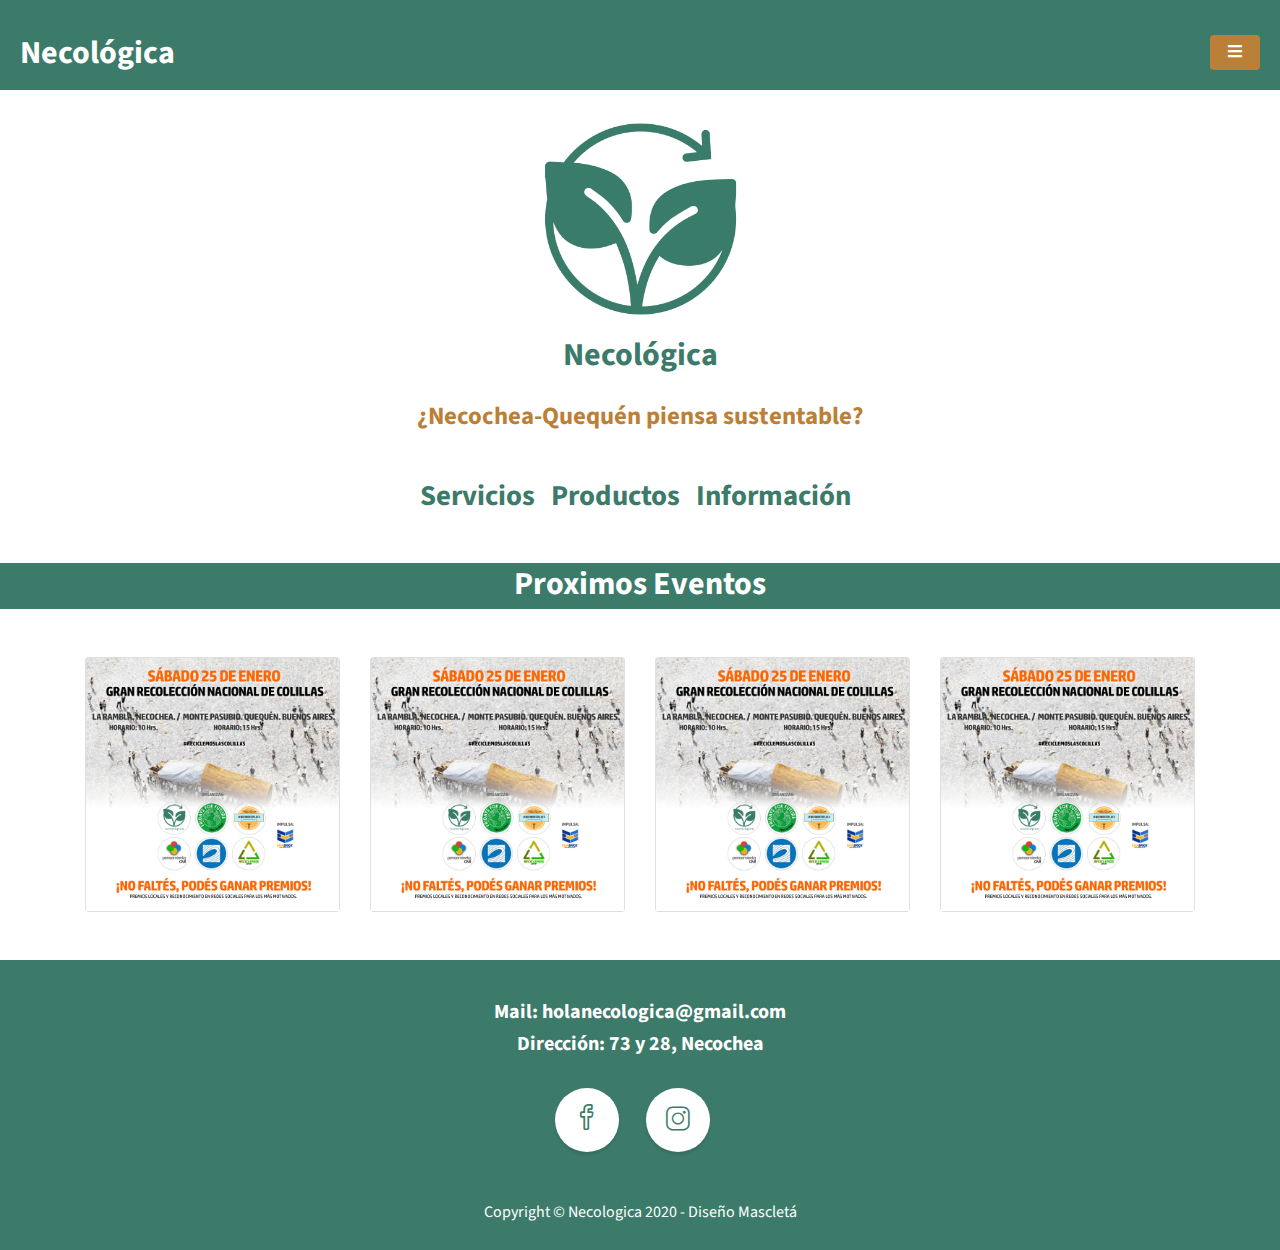
<file: index.html>
<!DOCTYPE html>
<html lang="en">

<head>

  <meta charset="utf-8">
  <meta name="viewport" content="width=device-width, initial-scale=1, shrink-to-fit=no">
  <meta name="description" content="">
  <meta name="author" content="">

  <title>Necológica</title>

  <!-- Bootstrap Core CSS -->
  <link href="vendor/bootstrap/css/bootstrap.min.css" rel="stylesheet">

  <!-- Custom Fonts -->
  <link href="vendor/fontawesome-free/css/all.min.css" rel="stylesheet" type="text/css">
  <link href="https://fonts.googleapis.com/css?family=Source+Sans+Pro:300,400,700,300italic,400italic,700italic" rel="stylesheet" type="text/css">
  <link href="vendor/simple-line-icons/css/simple-line-icons.css" rel="stylesheet">

  <!-- Custom CSS -->
  <link href="css/stylish-portfolio.min.css" rel="stylesheet">
  
  <!-- Icono -->
  <link rel="shortcut icon" href="img/favicon.jpg" />
  
  
</head>

<body id="page-top">

  <!-- Navigation -->
  <a class="menu-toggle rounded" href="#">
    <i class="fas fa-bars"></i>
  </a>
  <nav id="sidebar-wrapper" style="border-left:0px solid #bb8037;z-index:101">
    <ul class="sidebar-nav">
      <li class="sidebar-brand">
        <a class="js-scroll-trigger" href="index.html">Necológica</a>
      </li>
      <li class="sidebar-nav-item">
        <a class="js-scroll-trigger" href="serv.html">Servicios</a>
      </li>
      <li class="sidebar-nav-item">
        <a class="js-scroll-trigger" href="prod.html">Productos</a>
      </li>
      <li class="sidebar-nav-item">
        <a class="js-scroll-trigger" href="info.html">Información</a>
      </li>
      <li class="sidebar-nav-item">
        <a class="js-scroll-trigger" href="#portfolio">Novedades</a>
      </li>
      <li class="sidebar-nav-item">
        <a class="js-scroll-trigger" href="#contact">Nosotros</a>
      </li>
    </ul>
  </nav>



<footer class="footer" style="z-index:100;position:fixed;background-color:#3c7b6a; padding-top:10px; padding-bottom:10px;width:100%;">
<br>
<h2><a href="index.html" style="color:white;padding-left:20px;text-decoration: none;">Necológica</a></h2>
 </footer>


<br>
<br>
<br>
<br>


	
    <div class="container text-center my-auto">

	
<script async src="https://cse.google.com/cse.js?cx=018204279951800895511:ritoy36jw3q"></script>

      <a href="nosotros.html"><img class="img-fluid" src="img/1.jpg" alt="" style="max-width:240px"></a>
      <h2 class="mb-1" style="color:#3c7b6a">Necológica</h2>
	    <br>
     <h5 class="mb-5" style="font-size:155%">  <a class="reves" href="#"> 
        ¿Necochea-Quequén piensa sustentable?
      </a></h5>
    </div>
    <div class="overlay"></div>
	
	</div>


<div class="container" style="margin-left:auto;margin-right:auto">	
	    <div class="container text-center my-auto">
		<div class="btn-group btn-group-justified" style="margin-left:auto;margin-right:auto">
			  <h2 class="mb-5" style="font-size:180%;"><a href="serv.html"  style="margin-right:10px;text-decoration:none;">Servicios</a>
			  <a href="prod.html"  style="margin-right:10px;text-decoration:none">Productos</a>
			  <a href="info.html"  style="margin-right:10px;text-decoration:none">Información</a></h2>
		</div>
	</div>
</div>


 <footer class="footer" style="background-color:#3c7b6a; padding-top:2px; padding-bottom:2px;width:100%;">

<div class="row text-center"><br>
<h2 class="mb-1" style="margin-left:auto;margin-right:auto;color:white">Proximos Eventos</h2><br>
</div>
 </footer>
 
 <br> 
 <br> 
<div class="container">

  <div class="row text-center">
      
      <div class="col-lg-3 col-md-6 mb-4">
         <a href="even.html#270120" class="">
	<div class="card h-100">
          <div class="card-body" style="margin:0;padding:0">
			<img class="img-fluid" src="img/portfolio-1.jpg" alt="">
          </div>
        </div></a>
      </div>
	  
	  
      <div class="col-lg-3 col-md-6 mb-4">
        <a href="even.html#260120" class="">
	<div class="card h-100">
          <div class="card-body" style="margin:0;padding:0">
			<img class="img-fluid" src="img/portfolio-1.jpg" alt="">
          </div>
          </div></a>
      </div>
	  
	  
      <div class="col-lg-3 col-md-6 mb-4">
         <a href="even.html#270120" class="">
	<div class="card h-100">
          <div class="card-body" style="margin:0;padding:0">
			<img class="img-fluid" src="img/portfolio-1.jpg" alt="">
          </div>
        </div></a>
      </div>
	  
	  
      <div class="col-lg-3 col-md-6 mb-4">
        <a href="even.html#280120" class="">
	<div class="card h-100">
          <div class="card-body" style="margin:0;padding:0">
			<img class="img-fluid" src="img/portfolio-1.jpg" alt="">
          </div>
        </div>
            </a>
      </div>
	  
	  
    </div>
	


	</div>
  <!-- Services 
  <section class="content-section bg-primary text-white text-center" id="services" style="width:100%">
   <div class="container">
      <div class="content-section-heading">
        <h3 class="text-secondary mb-0">Services</h3>
        <h2 class="mb-5">What We Offer</h2>
      </div>
      <div class="row">
        <div class="col-lg-3 col-md-6 mb-5 mb-lg-0">
          <span class="service-icon rounded-circle mx-auto mb-3">
            <i class="icon-screen-smartphone"></i>
          </span>
          <h4>
            <strong>Responsive</strong>
          </h4>
          <p class="text-faded mb-0">Looks great on any screen size!</p>
        </div>
        <div class="col-lg-3 col-md-6 mb-5 mb-lg-0">
          <span class="service-icon rounded-circle mx-auto mb-3">
            <i class="icon-pencil"></i>
          </span>
          <h4>
            <strong>Redesigned</strong>
          </h4>
          <p class="text-faded mb-0">Freshly redesigned for Bootstrap 4.</p>
        </div>
        <div class="col-lg-3 col-md-6 mb-5 mb-md-0">
          <span class="service-icon rounded-circle mx-auto mb-3">
            <i class="icon-like"></i>
          </span>
          <h4>
            <strong>Favorited</strong>
          </h4>
          <p class="text-faded mb-0">Millions of users
            <i class="fas fa-heart"></i>
            Start Bootstrap!</p>
        </div>
        <div class="col-lg-3 col-md-6">
          <span class="service-icon rounded-circle mx-auto mb-3">
            <i class="icon-mustache"></i>
          </span>
          <h4>
            <strong>Question</strong>
          </h4>
          <p class="text-faded mb-0">I mustache you a question...</p>
        </div>
      </div>
    </div> 
  </section>  -->






  <!-- Map 
  <section id="contact" class="map">
    <iframe width="100%" height="100%" frameborder="0" scrolling="no" marginheight="0" marginwidth="0" src="https://maps.google.com/maps?f=q&amp;source=s_q&amp;hl=en&amp;geocode=&amp;q=Twitter,+Inc.,+Market+Street,+San+Francisco,+CA&amp;aq=0&amp;oq=twitter&amp;sll=28.659344,-81.187888&amp;sspn=0.128789,0.264187&amp;ie=UTF8&amp;hq=Twitter,+Inc.,+Market+Street,+San+Francisco,+CA&amp;t=m&amp;z=15&amp;iwloc=A&amp;output=embed"></iframe>
    <br />
    <small>
      <a href="https://maps.google.com/maps?f=q&amp;source=embed&amp;hl=en&amp;geocode=&amp;q=Twitter,+Inc.,+Market+Street,+San+Francisco,+CA&amp;aq=0&amp;oq=twitter&amp;sll=28.659344,-81.187888&amp;sspn=0.128789,0.264187&amp;ie=UTF8&amp;hq=Twitter,+Inc.,+Market+Street,+San+Francisco,+CA&amp;t=m&amp;z=15&amp;iwloc=A"></a>
    </small>
  </section> -->

  <!-- Footer -->
  </br>
  
</body>
  <footer class="footer text-center" style="background-color:#3c7b6a; padding-top:40px; padding-bottom:10px;width:100%;">
  

  
  <h5 style="color:white">Mail: <a href="mailto:holanecologica@gmail.com" style="color:white">holanecologica@gmail.com</a></h5>
 <h5 style="color:white">Dirección: 73 y 28, Necochea</h5>
      </br>
	<div class="container">
      <ul class="list-inline mb-5">
        <li class="list-inline-item">
          <a class="social-link rounded-circle  mr-3" style="background-color:white; color:#" href="https://www.facebook.com/neco.logica/">
            <i class="icon-social-facebook" style="font-size:1.7rem"></i>
          </a>
        </li>
        <li class="list-inline-item">
          <a class="social-link rounded-circle  mr-3" style="background-color:white; color:#" href="https://www.instagram.com/necologica/">
            <i class="icon-social-instagram"></i>
          </a>
        </li>
      </ul>
	  
      <p style="color:white">Copyright &copy; Necologica 2020 - Diseño Mascletá</p>
    </div>
  </footer>

  <!-- Scroll to Top Button-->
  <a class="scroll-to-top rounded js-scroll-trigger" href="#page-top">
    <i class="fas fa-angle-up"></i>
  </a>

  <!-- Bootstrap core JavaScript -->
  <script src="vendor/jquery/jquery.min.js"></script>
  <script src="vendor/bootstrap/js/bootstrap.bundle.min.js"></script>

  <!-- Plugin JavaScript -->
  <script src="vendor/jquery-easing/jquery.easing.min.js"></script>

  <!-- Custom scripts for this template -->
  <script src="js/stylish-portfolio.min.js"></script>


</html>
</file>
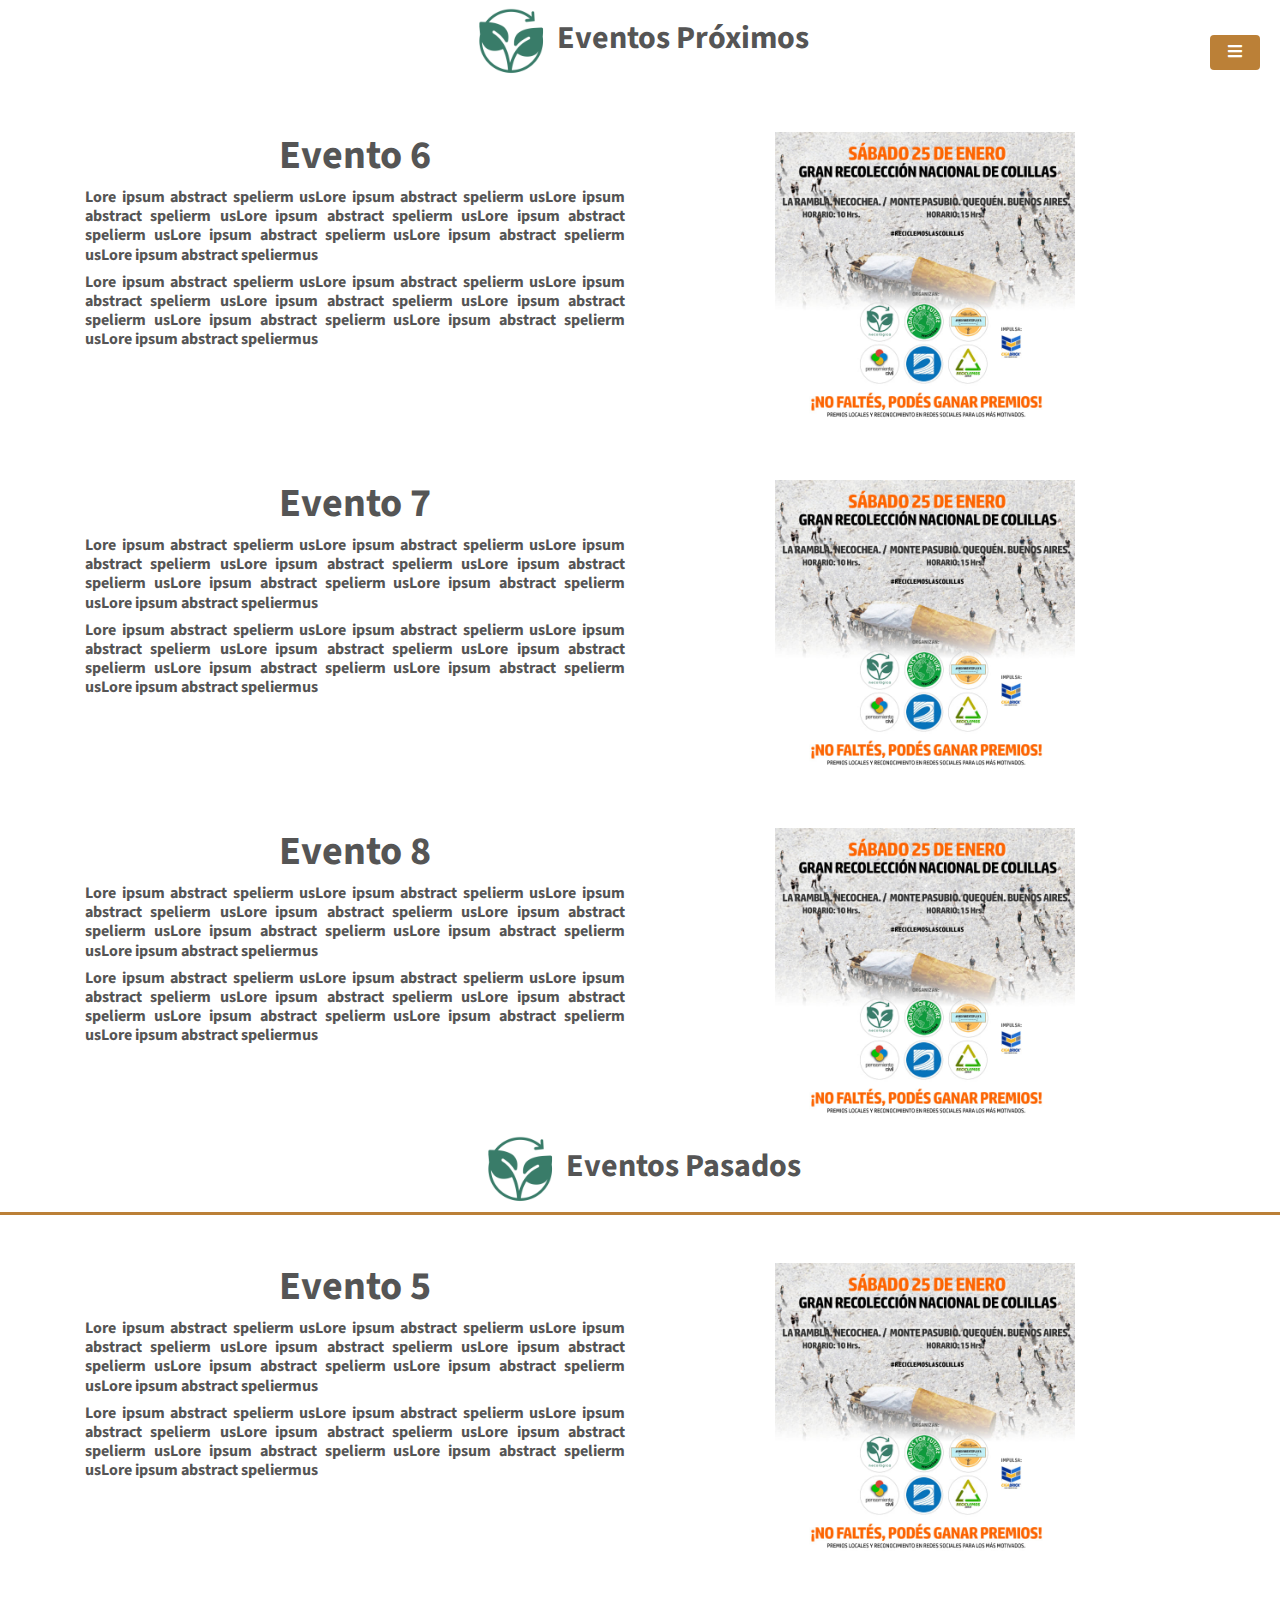
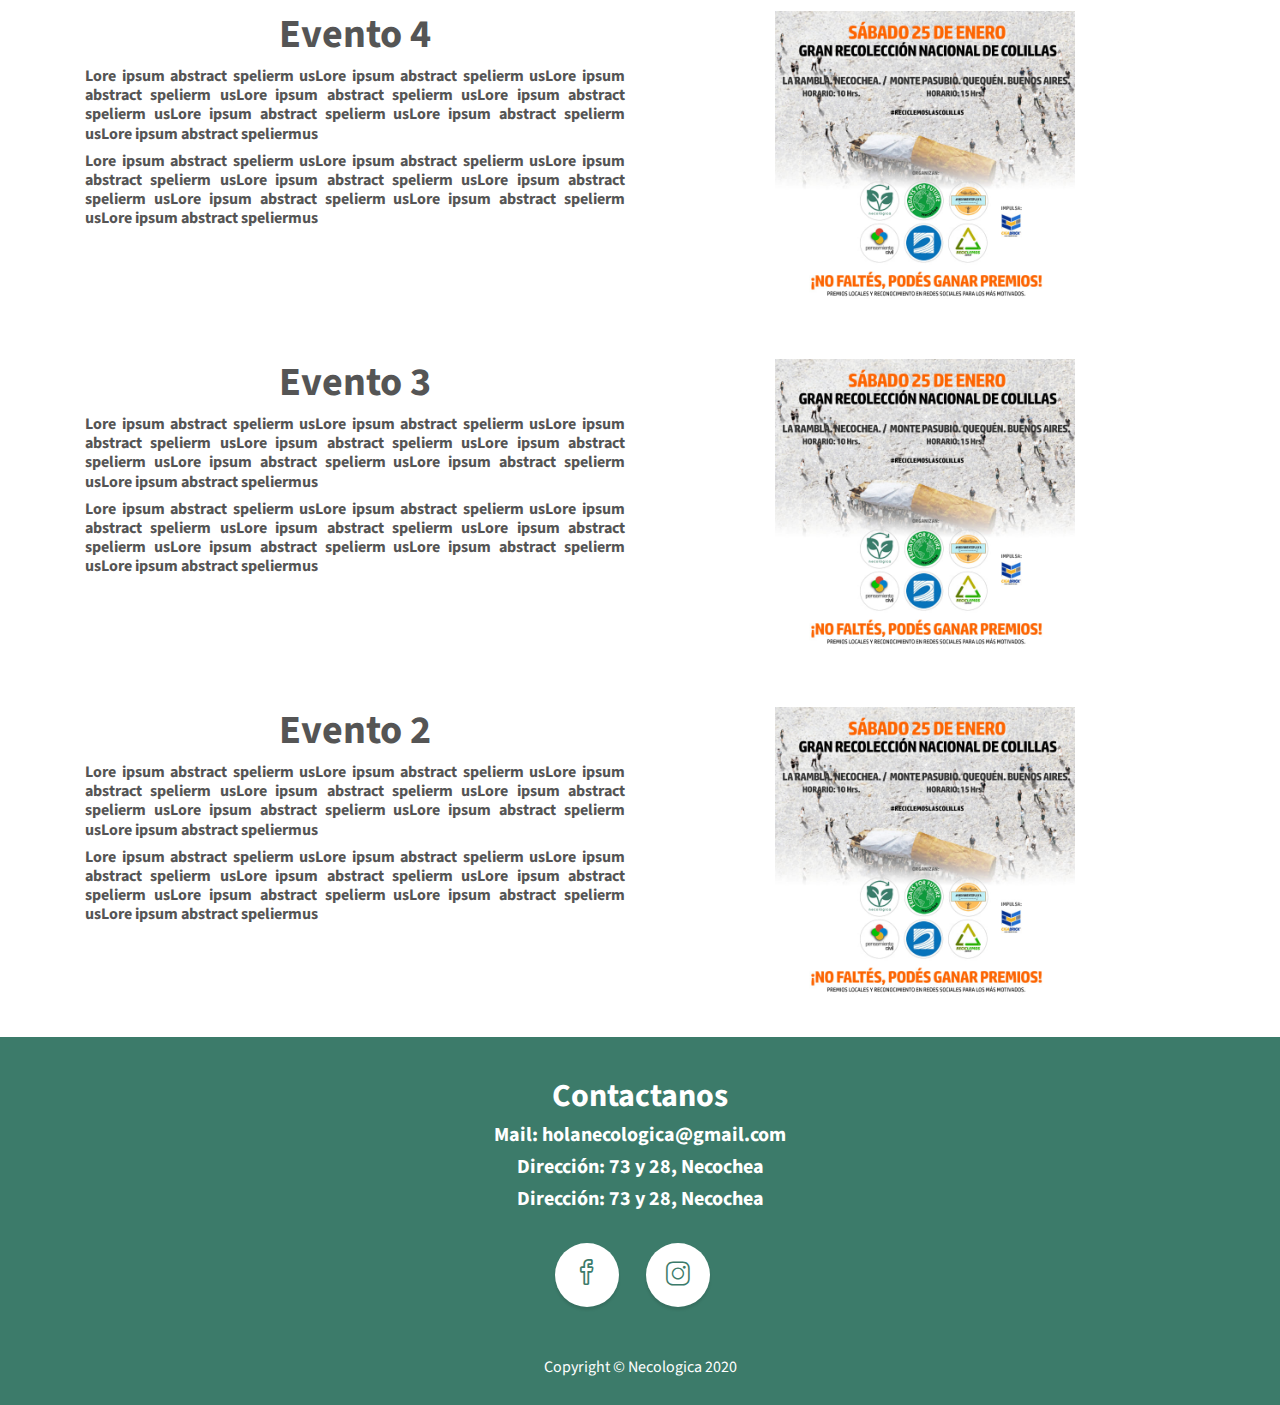
<file: even.html>
<!DOCTYPE html>
<html lang="en">

<head>

  <meta charset="utf-8">
  <meta name="viewport" content="width=device-width, initial-scale=1, shrink-to-fit=no">
  <meta name="description" content="">
  <meta name="author" content="">

  <title>Necologica-Eventos</title>

  <!-- Bootstrap Core CSS -->
  <link href="vendor/bootstrap/css/bootstrap.min.css" rel="stylesheet">

  <!-- Custom Fonts -->
  <link href="vendor/fontawesome-free/css/all.min.css" rel="stylesheet" type="text/css">
  <link href="https://fonts.googleapis.com/css?family=Source+Sans+Pro:300,400,700,300italic,400italic,700italic" rel="stylesheet" type="text/css">
  <link href="vendor/simple-line-icons/css/simple-line-icons.css" rel="stylesheet">

  <!-- Custom CSS -->
  <link href="css/stylish-portfolio.min.css" rel="stylesheet">

</head>

<body id="page-top">

  <!-- Navigation -->
  <a class="menu-toggle rounded" href="#">
    <i class="fas fa-bars"></i>
  </a>
  <nav id="sidebar-wrapper" style="border-left:0px solid #bb8037">
    <ul class="sidebar-nav">
      <li class="sidebar-brand">
        <a class="js-scroll-trigger" href="index.html">Necológica</a>
      </li>
      <li class="sidebar-nav-item">
        <a class="js-scroll-trigger" href="serv.html">Servicios</a>
      </li>
      <li class="sidebar-nav-item">
        <a class="js-scroll-trigger" href="prod.html">Productos</a>
      </li>
      <li class="sidebar-nav-item">
        <a class="js-scroll-trigger" href="info.html">Información</a>
      </li>
      <li class="sidebar-nav-item">
        <a class="js-scroll-trigger" href="#portfolio">Novedades</a>
      </li>
      <li class="sidebar-nav-item">
        <a class="js-scroll-trigger" href="#contact">Contacto</a>
      </li>
    </ul>
  </nav>



<script async src="https://cse.google.com/cse.js?cx=018204279951800895511:ritoy36jw3q"></script>

 
 <div class="container text-center my-auto" >     
		<a href="serv.html" style="color:#555555"><h2 class="mb-1"><img class="img-fluid" src="img/1.jpg" alt="" style="max-width:80px"> Eventos Próximos</h2></a>
			
</div> 
   

  

<div class="container">


</br></br>

 <div class="row text-center" id="280120">
 
		<div class="col-sm-6 col-md-6 mb-4" style="vertical-align:center">
		<h1>Evento 6</h1>
		<h6 style="text-align:justify;">Lore ipsum abstract spelierm usLore ipsum abstract spelierm usLore ipsum abstract spelierm usLore ipsum abstract spelierm usLore ipsum abstract spelierm usLore ipsum abstract spelierm usLore ipsum abstract spelierm usLore ipsum abstract speliermus<h6>
		<h6 style="text-align:justify;">Lore ipsum abstract spelierm usLore ipsum abstract spelierm usLore ipsum abstract spelierm usLore ipsum abstract spelierm usLore ipsum abstract spelierm usLore ipsum abstract spelierm usLore ipsum abstract spelierm usLore ipsum abstract speliermus<h6>
		</div>
		
		
		<div class="col-sm-6 ">
		<img class="img-fluid" src="img/0.jpg" alt="" style="max-width:300px">
		
		</div>
		
		</br>

	</div>
</div>	

  

<div class="container">


</br></br>

 <div class="row text-center" id="270120">
 
		<div class="col-sm-6 col-md-6 mb-4" style="vertical-align:center">
		<h1>Evento 7</h1>
		<h6 style="text-align:justify;">Lore ipsum abstract spelierm usLore ipsum abstract spelierm usLore ipsum abstract spelierm usLore ipsum abstract spelierm usLore ipsum abstract spelierm usLore ipsum abstract spelierm usLore ipsum abstract spelierm usLore ipsum abstract speliermus<h6>
		<h6 style="text-align:justify;">Lore ipsum abstract spelierm usLore ipsum abstract spelierm usLore ipsum abstract spelierm usLore ipsum abstract spelierm usLore ipsum abstract spelierm usLore ipsum abstract spelierm usLore ipsum abstract spelierm usLore ipsum abstract speliermus<h6>
		</div>
		
		
		<div class="col-sm-6 ">
		<img class="img-fluid" src="img/0.jpg" alt="" style="max-width:300px">
		
		</div>
		
		</br>

	</div>
</div>	

<div class="container">


</br></br>

 <div class="row text-center" id="260120">
 
		<div class="col-sm-6 col-md-6 mb-4" style="vertical-align:center">
		<h1>Evento 8 </h1>
		<h6 style="text-align:justify;">Lore ipsum abstract spelierm usLore ipsum abstract spelierm usLore ipsum abstract spelierm usLore ipsum abstract spelierm usLore ipsum abstract spelierm usLore ipsum abstract spelierm usLore ipsum abstract spelierm usLore ipsum abstract speliermus<h6>
		<h6 style="text-align:justify;">Lore ipsum abstract spelierm usLore ipsum abstract spelierm usLore ipsum abstract spelierm usLore ipsum abstract spelierm usLore ipsum abstract spelierm usLore ipsum abstract spelierm usLore ipsum abstract spelierm usLore ipsum abstract speliermus<h6>
		</div>
		
		
		<div class="col-sm-6 ">
		<img class="img-fluid" src="img/0.jpg" alt="" style="max-width:300px">
		
		</div>
		
		</br>

	</div>
</div>	

 
 <div class="container text-center my-auto" >     
		<a href="serv.html" style="color:#555555"><h2 class="mb-1"><img class="img-fluid" src="img/1.jpg" alt="" style="max-width:80px"> Eventos Pasados</h2></a>
			
</div> 

<div class="footer" style="width:100%;height:3px;background-color:#bb8037; margin:0;padding:0; ">
</div>


  

<div class="container">


</br></br>

 <div class="row text-center" id="280120">
 
		<div class="col-sm-6 col-md-6 mb-4" style="vertical-align:center">
		<h1>Evento 5</h1>
		<h6 style="text-align:justify;">Lore ipsum abstract spelierm usLore ipsum abstract spelierm usLore ipsum abstract spelierm usLore ipsum abstract spelierm usLore ipsum abstract spelierm usLore ipsum abstract spelierm usLore ipsum abstract spelierm usLore ipsum abstract speliermus<h6>
		<h6 style="text-align:justify;">Lore ipsum abstract spelierm usLore ipsum abstract spelierm usLore ipsum abstract spelierm usLore ipsum abstract spelierm usLore ipsum abstract spelierm usLore ipsum abstract spelierm usLore ipsum abstract spelierm usLore ipsum abstract speliermus<h6>
		</div>
		
		
		<div class="col-sm-6 ">
		<img class="img-fluid" src="img/0.jpg" alt="" style="max-width:300px">
		
		</div>
		
		</br>

	</div>
</div>	

<div class="container">


</br></br>

 <div class="row text-center" id="270120">
 
		<div class="col-sm-6 col-md-6 mb-4" style="vertical-align:center">
		<h1>Evento 4</h1>
		<h6 style="text-align:justify;">Lore ipsum abstract spelierm usLore ipsum abstract spelierm usLore ipsum abstract spelierm usLore ipsum abstract spelierm usLore ipsum abstract spelierm usLore ipsum abstract spelierm usLore ipsum abstract spelierm usLore ipsum abstract speliermus<h6>
		<h6 style="text-align:justify;">Lore ipsum abstract spelierm usLore ipsum abstract spelierm usLore ipsum abstract spelierm usLore ipsum abstract spelierm usLore ipsum abstract spelierm usLore ipsum abstract spelierm usLore ipsum abstract spelierm usLore ipsum abstract speliermus<h6>
		</div>
		
		
		<div class="col-sm-6 ">
		<img class="img-fluid" src="img/0.jpg" alt="" style="max-width:300px">
		
		</div>
		
		</br>

	</div>
</div>	

<div class="container">


</br></br>

 <div class="row text-center" id="260120">
 
		<div class="col-sm-6 col-md-6 mb-4" style="vertical-align:center">
		<h1>Evento 3 </h1>
		<h6 style="text-align:justify;">Lore ipsum abstract spelierm usLore ipsum abstract spelierm usLore ipsum abstract spelierm usLore ipsum abstract spelierm usLore ipsum abstract spelierm usLore ipsum abstract spelierm usLore ipsum abstract spelierm usLore ipsum abstract speliermus<h6>
		<h6 style="text-align:justify;">Lore ipsum abstract spelierm usLore ipsum abstract spelierm usLore ipsum abstract spelierm usLore ipsum abstract spelierm usLore ipsum abstract spelierm usLore ipsum abstract spelierm usLore ipsum abstract spelierm usLore ipsum abstract speliermus<h6>
		</div>
		
		
		<div class="col-sm-6 ">
		<img class="img-fluid" src="img/0.jpg" alt="" style="max-width:300px">
		
		</div>
		
		</br>

	</div>
	
</br></br>

 <div class="row text-center" id="260120">
 
		<div class="col-sm-6 col-md-6 mb-4" style="vertical-align:center">
		<h1>Evento 2 </h1>
		<h6 style="text-align:justify;">Lore ipsum abstract spelierm usLore ipsum abstract spelierm usLore ipsum abstract spelierm usLore ipsum abstract spelierm usLore ipsum abstract spelierm usLore ipsum abstract spelierm usLore ipsum abstract spelierm usLore ipsum abstract speliermus<h6>
		<h6 style="text-align:justify;">Lore ipsum abstract spelierm usLore ipsum abstract spelierm usLore ipsum abstract spelierm usLore ipsum abstract spelierm usLore ipsum abstract spelierm usLore ipsum abstract spelierm usLore ipsum abstract spelierm usLore ipsum abstract speliermus<h6>
		</div>
		
		
		<div class="col-sm-6 ">
		<img class="img-fluid" src="img/0.jpg" alt="" style="max-width:300px">
		
		</div>
		
		</br>

	</div>
	
	
</div>	


  <!-- Services 
  <section class="content-section bg-primary text-white text-center" id="services" style="width:100%">
   <div class="container">
      <div class="content-section-heading">
        <h3 class="text-secondary mb-0">Services</h3>
        <h2 class="mb-5">What We Offer</h2>
      </div>
      <div class="row">
        <div class="col-lg-3 col-md-6 mb-5 mb-lg-0">
          <span class="service-icon rounded-circle mx-auto mb-3">
            <i class="icon-screen-smartphone"></i>
          </span>
          <h4>
            <strong>Responsive</strong>
          </h4>
          <p class="text-faded mb-0">Looks great on any screen size!</p>
        </div>
        <div class="col-lg-3 col-md-6 mb-5 mb-lg-0">
          <span class="service-icon rounded-circle mx-auto mb-3">
            <i class="icon-pencil"></i>
          </span>
          <h4>
            <strong>Redesigned</strong>
          </h4>
          <p class="text-faded mb-0">Freshly redesigned for Bootstrap 4.</p>
        </div>
        <div class="col-lg-3 col-md-6 mb-5 mb-md-0">
          <span class="service-icon rounded-circle mx-auto mb-3">
            <i class="icon-like"></i>
          </span>
          <h4>
            <strong>Favorited</strong>
          </h4>
          <p class="text-faded mb-0">Millions of users
            <i class="fas fa-heart"></i>
            Start Bootstrap!</p>
        </div>
        <div class="col-lg-3 col-md-6">
          <span class="service-icon rounded-circle mx-auto mb-3">
            <i class="icon-mustache"></i>
          </span>
          <h4>
            <strong>Question</strong>
          </h4>
          <p class="text-faded mb-0">I mustache you a question...</p>
        </div>
      </div>
    </div> 
  </section>  -->




</div>

  <!-- Map 
  <section id="contact" class="map">
    <iframe width="100%" height="100%" frameborder="0" scrolling="no" marginheight="0" marginwidth="0" src="https://maps.google.com/maps?f=q&amp;source=s_q&amp;hl=en&amp;geocode=&amp;q=Twitter,+Inc.,+Market+Street,+San+Francisco,+CA&amp;aq=0&amp;oq=twitter&amp;sll=28.659344,-81.187888&amp;sspn=0.128789,0.264187&amp;ie=UTF8&amp;hq=Twitter,+Inc.,+Market+Street,+San+Francisco,+CA&amp;t=m&amp;z=15&amp;iwloc=A&amp;output=embed"></iframe>
    <br />
    <small>
      <a href="https://maps.google.com/maps?f=q&amp;source=embed&amp;hl=en&amp;geocode=&amp;q=Twitter,+Inc.,+Market+Street,+San+Francisco,+CA&amp;aq=0&amp;oq=twitter&amp;sll=28.659344,-81.187888&amp;sspn=0.128789,0.264187&amp;ie=UTF8&amp;hq=Twitter,+Inc.,+Market+Street,+San+Francisco,+CA&amp;t=m&amp;z=15&amp;iwloc=A"></a>
    </small>
  </section> -->

  <!-- Footer -->
  <footer class="footer text-center" style="background-color:#3c7b6a; padding-top:40px; padding-bottom:10px;width:100%; margin-top:30px ;border-top:0px solid #bb8037">
  
  <h2 style="color:white">Contactanos</h2>
  
  <h5 style="color:white">Mail: <a href="mailto:holanecologica@gmail.com" style="color:white">holanecologica@gmail.com</a></h5>
 <h5 style="color:white">Dirección: 73 y 28, Necochea</h5>
   <h5 style="color:white">Dirección: 73 y 28, Necochea</h5>
    </br>
	<div class="container">
      <ul class="list-inline mb-5">
        <li class="list-inline-item">
          <a class="social-link rounded-circle  mr-3" style="background-color:white; color:#" href="https://www.facebook.com/neco.logica/">
            <i class="icon-social-facebook" style="font-size:1.7rem"></i>
          </a>
        </li>
        <li class="list-inline-item">
          <a class="social-link rounded-circle  mr-3" style="background-color:white; color:#" href="https://www.instagram.com/necologica/">
            <i class="icon-social-instagram"></i>
          </a>
        </li>
      </ul>
	  
      <p style="color:white">Copyright &copy; Necologica 2020</p>
    </div>
  </footer>

  <!-- Scroll to Top Button--> <a class="scroll-to-top rounded js-scroll-trigger" href="#page-top">
    <i class="fas fa-angle-up"></i>
  </a>

  <!-- Bootstrap core JavaScript -->
  <script src="vendor/jquery/jquery.min.js"></script>
  <script src="vendor/bootstrap/js/bootstrap.bundle.min.js"></script>

  <!-- Plugin JavaScript -->
  <script src="vendor/jquery-easing/jquery.easing.min.js"></script>

  <!-- Custom scripts for this template -->
  <script src="js/stylish-portfolio.min.js"></script>

</body>

</html>
</file>
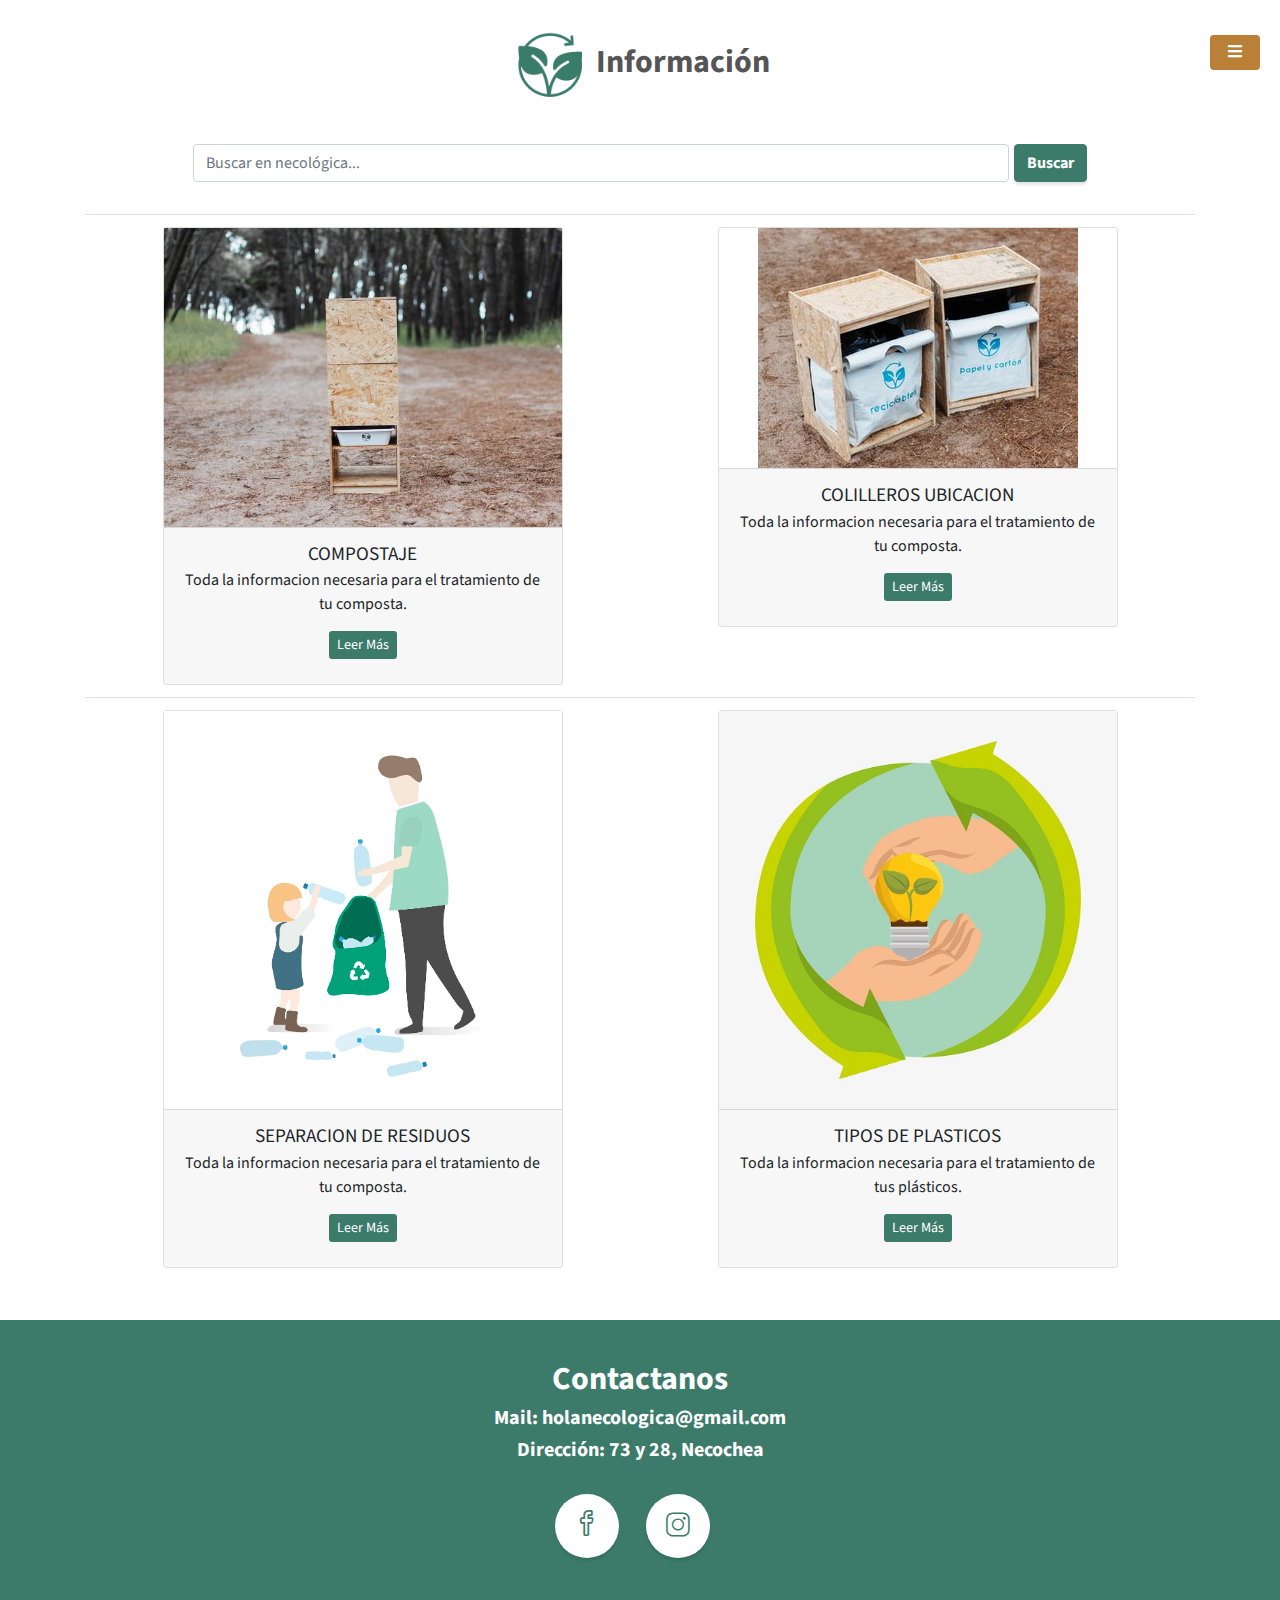
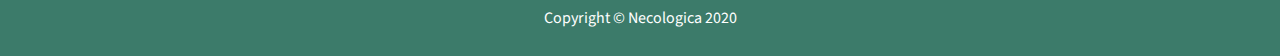
<file: info.html>
<!DOCTYPE html>
<html lang="en">

<head>

  <meta charset="utf-8">
  <meta name="viewport" content="width=device-width, initial-scale=1, shrink-to-fit=no">
  <meta name="description" content="">
  <meta name="author" content="">

  <title>Necológica</title>

  <!-- Bootstrap Core CSS -->
  <link href="vendor/bootstrap/css/bootstrap.min.css" rel="stylesheet">

  <link rel="stylesheet" href="https://maxcdn.bootstrapcdn.com/bootstrap/4.4.1/css/bootstrap.min.css">
  <script src="https://ajax.googleapis.com/ajax/libs/jquery/3.4.1/jquery.min.js"></script>
  <script src="https://cdnjs.cloudflare.com/ajax/libs/popper.js/1.16.0/umd/popper.min.js"></script>
  <script src="https://maxcdn.bootstrapcdn.com/bootstrap/4.4.1/js/bootstrap.min.js"></script>
  <!-- Custom Fonts -->
  <link href="vendor/fontawesome-free/css/all.min.css" rel="stylesheet" type="text/css">
  <link href="https://fonts.googleapis.com/css?family=Source+Sans+Pro:300,400,700,300italic,400italic,700italic" rel="stylesheet" type="text/css">
  <link href="vendor/simple-line-icons/css/simple-line-icons.css" rel="stylesheet">

  <!-- Custom CSS -->
  <link href="css/stylish-portfolio.min.css" rel="stylesheet">
  
  <!-- Icono -->
  <link rel="shortcut icon" href="img/favicon.jpg" />
  
  
</head>

<body id="page-top">

  <!-- Navigation -->
  <a class="menu-toggle rounded" href="#">
    <i class="fas fa-bars"></i>
  </a>
  <nav id="sidebar-wrapper" style="border-left:0px solid #bb8037">
    <ul class="sidebar-nav">
      <li class="sidebar-brand">
        <a class="js-scroll-trigger" href="index.html">Necológica</a>
      </li>
      <li class="sidebar-nav-item">
        <a class="js-scroll-trigger" href="serv.html">Servicios</a>
      </li>
      <li class="sidebar-nav-item">
        <a class="js-scroll-trigger" href="prod.html">Productos</a>
      </li>
      <li class="sidebar-nav-item">
        <a class="js-scroll-trigger" href="info.html">Información</a>
      </li>
      <li class="sidebar-nav-item">
        <a class="js-scroll-trigger" href="#portfolio">Novedades</a>
      </li>
      <li class="sidebar-nav-item">
        <a class="js-scroll-trigger" href="#contact">Contacto</a>
      </li>
    </ul>
  </nav>



<br>
<script async src="https://cse.google.com/cse.js?cx=018204279951800895511:ritoy36jw3q"></script>

 
 <div class="container text-center my-auto" >     
		<h2 class="mb-1"><a href="index.html"><img class="img-fluid" src="img/1.jpg" alt="" style="max-width:80px"></a> Información </h2>
			
</div> 
   
   



<div class="container mt-3" style="text-align:center; vertical-align:middle;align-items:center;" >
</br>



  <div class="form-inline" action="#table" style="margin-left:auto;margin-right:auto;width:100%">
  <h4 style="margin-left:auto;margin-right:auto;width:92%"> <input class="form-control" action="#table" id="myInput" type="text" placeholder="Buscar en necológica..." style="margin-left:auto;margin-right:auto;width:80%"> <a href="#table"  class="btn btn-primary" type="submit" style="text-align:left">Buscar</a></h4>
  <br>
  </div>
  
  </br>
	
  <table class="table" id="table" style="max-width:100%;margin-left:auto;margin-right:auto">
   
    <tbody id="myTable">
	
      <tr>
		
		
       <td>
        <div class="card h-100" style="max-width:400px;margin-left:auto;margin-right:auto;">
          <div class="card-body" style="margin:0;padding:0">
			<img class="img-fluid" src="img/compos1.jpg" alt="">
          </div>
          <div class="card-footer">
			<big>COMPOSTAJE</big>
			<p>Toda la informacion necesaria para el tratamiento de tu composta.<p>
            <a href="even.html#250120" class="btn-sm btn-primary">Leer Más</a>
          </div>
        </div>
		</td>
		
       <td>
        <div class="card h-100" style="max-width:400px;margin-left:auto;margin-right:auto;">
          <div class="card-body" style="margin:0;padding:0">
			<img class="img-fluid" src="img/separa.jpg" alt="">
          </div>
          <div class="card-footer">
			<big>COLILLEROS UBICACION</big>
			<p>Toda la informacion necesaria para el tratamiento de tu composta.<p>
            <a href="even.html#250120" class="btn-sm btn-primary">Leer Más</a>
          </div>
        </div>
		</td>
      </tr>
	
      <tr>
		
       <td>
        <div class="card h-100" style="max-width:400px;margin-left:auto;margin-right:auto;">
          <div class="card-body" style="margin:0;padding:0">
			<img class="img-fluid" src="img/s3a.jpg" alt="">
          </div>
          <div class="card-footer">
			<big>SEPARACION DE RESIDUOS</big>
			<p>Toda la informacion necesaria para el tratamiento de tu composta.<p>
            <a href="even.html#250120" class="btn-sm btn-primary">Leer Más</a>
          </div>
        </div>
		</td>
		
       <td>
        <div class="card h-100" style="max-width:400px;margin-left:auto;margin-right:auto;">
          <div class="card-body" style="margin:0;padding:0">
			<img class="img-fluid" src="img/s1c.jpg" alt="">
          </div>
          <div class="card-footer">
			<big>TIPOS DE PLASTICOS</big>
			<p>Toda la informacion necesaria para el tratamiento de tus plásticos.<p>
            <a href="even.html#250120" class="btn-sm btn-primary">Leer Más</a>
          </div>
        </div>
		</td>
      </tr>
	
     

	  
	  
      
      
    </tbody>
  </table>
  
</div>
<br>
<script>
$(document).ready(function(){
  $("#myInput").on("keyup", function() {
    var value = $(this).val().toLowerCase();
    $("#myTable td").filter(function() {
      $(this).toggle($(this).text().toLowerCase().indexOf(value) > -1)
    });
  });
});
</script>

<!-- <div id="graphcomment"></div> -->
<script type="text/javascript">

  /* - - - CONFIGURATION VARIABLES - - - */

  // make sure the id is yours
  window.gc_params = {
    graphcomment_id: 'necologica',

    // if your website has a fixed header, indicate it's height in pixels
    fixed_header_height: 0,
  };

  /* - - - DON'T EDIT BELOW THIS LINE - - - */

  
  (function() {
    var gc = document.createElement('script'); gc.type = 'text/javascript'; gc.async = true;
    gc.src = 'https://graphcomment.com/js/integration.js?' + Math.round(Math.random() * 1e8);
    (document.getElementsByTagName('head')[0] || document.getElementsByTagName('body')[0]).appendChild(gc);
  })();

</script>
  </div></div>
</body>
  <footer class="footer text-center" style="background-color:#3c7b6a; padding-top:40px; padding-bottom:10px;width:100%; border-top:0px solid #bb8037">
  
  <h2 style="color:white">Contactanos</h2>
  
  <h5 style="color:white">Mail: <a href="mailto:holanecologica@gmail.com" style="color:white">holanecologica@gmail.com</a></h5>
 <h5 style="color:white">Dirección: 73 y 28, Necochea</h5>
      </br>
	<div class="container">
      <ul class="list-inline mb-5">
        <li class="list-inline-item">
          <a class="social-link rounded-circle  mr-3" style="background-color:white; color:#" href="https://www.facebook.com/neco.logica/">
            <i class="icon-social-facebook" style="font-size:1.7rem"></i>
          </a>
        </li>
        <li class="list-inline-item">
          <a class="social-link rounded-circle  mr-3" style="background-color:white; color:#" href="https://www.instagram.com/necologica/">
            <i class="icon-social-instagram"></i>
          </a>
        </li>
      </ul>
	  
      <p style="color:white">Copyright &copy; Necologica 2020</p>
    </div>
  </footer>

  <!-- Scroll to Top Button-->
  <a class="scroll-to-top rounded js-scroll-trigger" href="#page-top">
    <i class="fas fa-angle-up"></i>
  </a>

  <!-- Bootstrap core JavaScript -->
  <script src="vendor/jquery/jquery.min.js"></script>
  <script src="vendor/bootstrap/js/bootstrap.bundle.min.js"></script>

  <!-- Plugin JavaScript -->
  <script src="vendor/jquery-easing/jquery.easing.min.js"></script>

  <!-- Custom scripts for this template -->
  <script src="js/stylish-portfolio.min.js"></script>


</html>
</file>
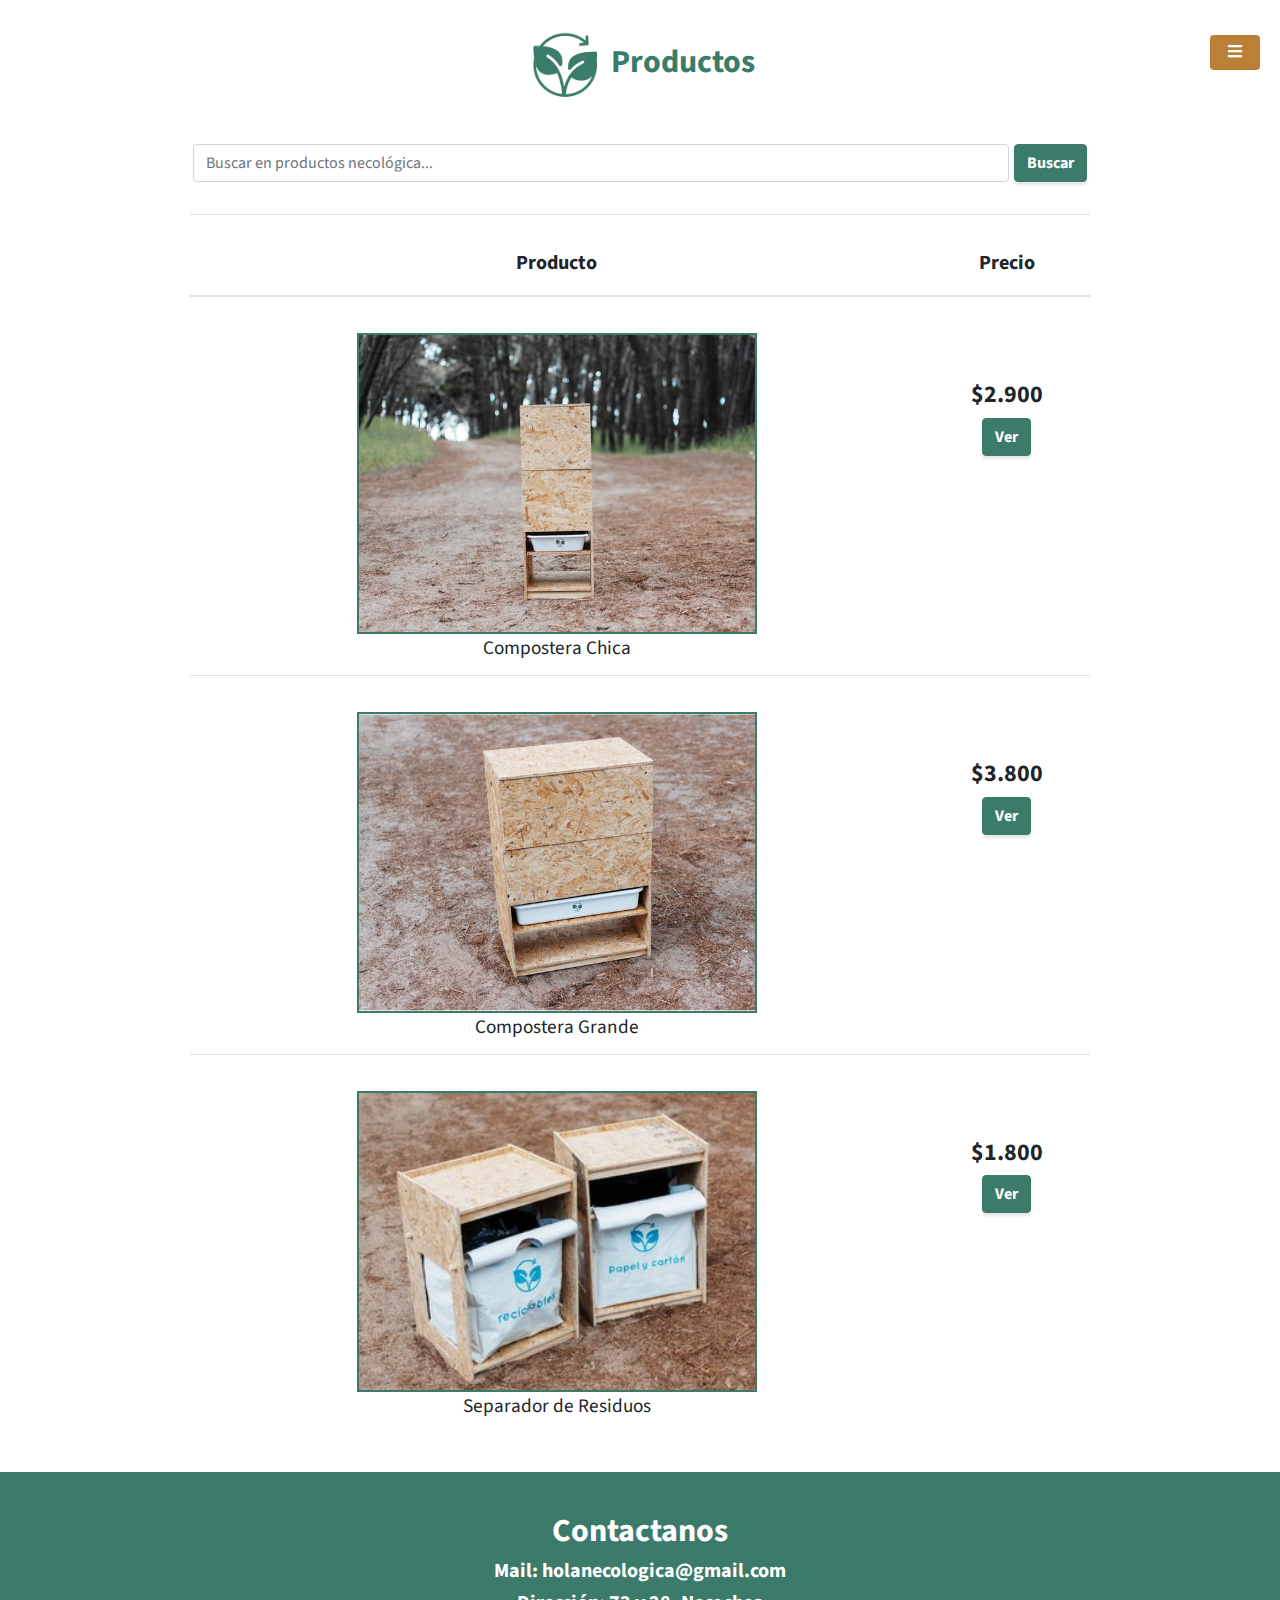
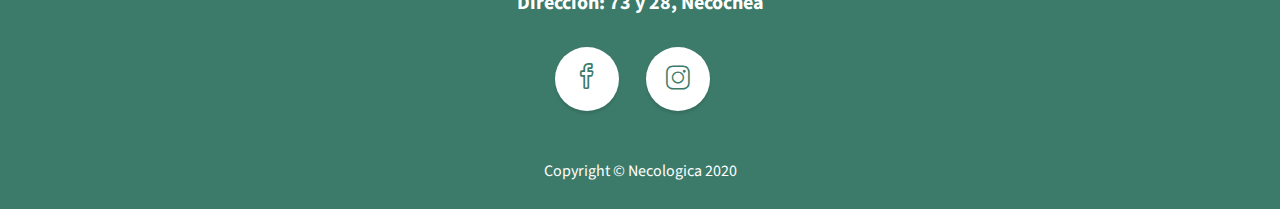
<file: prod.html>
<!DOCTYPE html>
<html lang="en">

<head>

  <meta charset="utf-8">
  <meta name="viewport" content="width=device-width, initial-scale=1, shrink-to-fit=no">
  <meta name="description" content="">
  <meta name="author" content="">

  <title>Necológica</title>

  <!-- Bootstrap Core CSS -->
  <link href="vendor/bootstrap/css/bootstrap.min.css" rel="stylesheet">

  <link rel="stylesheet" href="https://maxcdn.bootstrapcdn.com/bootstrap/4.4.1/css/bootstrap.min.css">
  <script src="https://ajax.googleapis.com/ajax/libs/jquery/3.4.1/jquery.min.js"></script>
  <script src="https://cdnjs.cloudflare.com/ajax/libs/popper.js/1.16.0/umd/popper.min.js"></script>
  <script src="https://maxcdn.bootstrapcdn.com/bootstrap/4.4.1/js/bootstrap.min.js"></script>
  <!-- Custom Fonts -->
  <link href="vendor/fontawesome-free/css/all.min.css" rel="stylesheet" type="text/css">
  <link href="https://fonts.googleapis.com/css?family=Source+Sans+Pro:300,400,700,300italic,400italic,700italic" rel="stylesheet" type="text/css">
  <link href="vendor/simple-line-icons/css/simple-line-icons.css" rel="stylesheet">

  <!-- Custom CSS -->
  <link href="css/stylish-portfolio.min.css" rel="stylesheet">
  
  <!-- Icono -->
  <link rel="shortcut icon" href="img/favicon.jpg" />
  
  
</head>

<body id="page-top">

  <!-- Navigation -->
  <a class="menu-toggle rounded" href="#">
    <i class="fas fa-bars"></i>
  </a>
  <nav id="sidebar-wrapper" style="border-left:3px solid #bb8037">
    <ul class="sidebar-nav">
      <li class="sidebar-brand">
        <a class="js-scroll-trigger" href="index.html">Necológica</a>
      </li>
      <li class="sidebar-nav-item">
        <a class="js-scroll-trigger" href="serv.html">Servicios</a>
      </li>
      <li class="sidebar-nav-item">
        <a class="js-scroll-trigger" href="prod.html">Productos</a>
      </li>
      <li class="sidebar-nav-item">
        <a class="js-scroll-trigger" href="info.html">Información</a>
      </li>
      <li class="sidebar-nav-item">
        <a class="js-scroll-trigger" href="#portfolio">Novedades</a>
      </li>
      <li class="sidebar-nav-item">
        <a class="js-scroll-trigger" href="#contact">Nosotros</a>
      </li>
    </ul>
  </nav>



<script async src="https://cse.google.com/cse.js?cx=018204279951800895511:ritoy36jw3q"></script>

 <br>
 <div class="container text-center my-auto" >     
<h2 class="mb-1" style="color:#397c69"><a href="index.html"><img class="img-fluid" src="img/1.jpg" alt="" style="max-width:80px"></a> Productos </h2>			
</div> 
   
   


  



<div class="container mt-3" style="text-align:center; vertical-align:middle;align-items:center;" >
</br>



  <div class="form-inline" action="#table" style="margin-left:auto;margin-right:auto;width:100%">
  <h4 style="margin-left:auto;margin-right:auto;width:92%"> <input class="form-control" action="#table" id="myInput" type="text" placeholder="Buscar en productos necológica..." style="margin-left:auto;margin-right:auto;width:80%"> <a href="#table"  class="btn btn-primary" type="submit" style="text-align:left">Buscar</a></h4>
  <br>
  </div>
  
  </br>
	
  <table class="table" id="table" style="max-width:900px;margin-left:auto;margin-right:auto">
    <thead>
      <tr>
        <th><h5><br>Producto</h5></th>
        <th><h5><br>Precio</h5></th>
      </tr>
    </thead>
    <tbody id="myTable">
	
      <tr>
        <td><br><img class="img-fluid" src="img/compos1.jpg" alt="" style="border:2px solid #3c7b6a;max-width:400px;width:100%"></br><big>Compostera Chica</big> </td>
        <td><br><br><br><h4>$2.900</h4><a href="prod/1.html" class="btn btn-primary">Ver</a></td>
      </tr>
	  
	  
      <tr>
        <td><br><img class="img-fluid" src="img/compos2.jpg" alt="" style="border:2px solid #3c7b6a;max-width:400px;width:100%"></br><big>Compostera Grande</big> </td>
        <td><br><br><br><h4>$3.800</h4><a href="#" class="btn btn-primary">Ver</a></td>
      </tr>
	  
	  
      <tr>
        <td><br><img class="img-fluid" src="img/separa.jpg" alt="" style="border:2px solid #3c7b6a;max-width:400px;width:100%"></br><big>Separador de Residuos</big> </td>
        <td><br><br><br><h4>$1.800</h4><a href="#" class="btn btn-primary">Ver</a></td>
      </tr>
	  
      
    </tbody>
  </table>
  
</div>
<br>
<script>
$(document).ready(function(){
  $("#myInput").on("keyup", function() {
    var value = $(this).val().toLowerCase();
    $("#myTable tr").filter(function() {
      $(this).toggle($(this).text().toLowerCase().indexOf(value) > -1)
    });
  });
});
</script>

<!-- <div id="graphcomment"></div> -->
<script type="text/javascript">

  /* - - - CONFIGURATION VARIABLES - - - */

  // make sure the id is yours
  window.gc_params = {
    graphcomment_id: 'necologica',

    // if your website has a fixed header, indicate it's height in pixels
    fixed_header_height: 0,
  };

  /* - - - DON'T EDIT BELOW THIS LINE - - - */

  
  (function() {
    var gc = document.createElement('script'); gc.type = 'text/javascript'; gc.async = true;
    gc.src = 'https://graphcomment.com/js/integration.js?' + Math.round(Math.random() * 1e8);
    (document.getElementsByTagName('head')[0] || document.getElementsByTagName('body')[0]).appendChild(gc);
  })();

</script>
  </div></div>
</body>
  <footer class="footer text-center" style="background-color:#3c7b6a; padding-top:40px; padding-bottom:10px;width:100%; border-top:0px solid #bb8037">
  
  <h2 style="color:white">Contactanos</h2>
  
  <h5 style="color:white">Mail: <a href="mailto:holanecologica@gmail.com" style="color:white">holanecologica@gmail.com</a></h5>
 <h5 style="color:white">Dirección: 73 y 28, Necochea</h5>
      </br>
	<div class="container">
      <ul class="list-inline mb-5">
        <li class="list-inline-item">
          <a class="social-link rounded-circle  mr-3" style="background-color:white; color:#" href="https://www.facebook.com/neco.logica/">
            <i class="icon-social-facebook" style="font-size:1.7rem"></i>
          </a>
        </li>
        <li class="list-inline-item">
          <a class="social-link rounded-circle  mr-3" style="background-color:white; color:#" href="https://www.instagram.com/necologica/">
            <i class="icon-social-instagram"></i>
          </a>
        </li>
      </ul>
	  
      <p style="color:white">Copyright &copy; Necologica 2020</p>
    </div>
  </footer>

  <!-- Scroll to Top Button-->
  <a class="scroll-to-top rounded js-scroll-trigger" href="#page-top">
    <i class="fas fa-angle-up"></i>
  </a>

  <!-- Bootstrap core JavaScript -->
  <script src="vendor/jquery/jquery.min.js"></script>
  <script src="vendor/bootstrap/js/bootstrap.bundle.min.js"></script>

  <!-- Plugin JavaScript -->
  <script src="vendor/jquery-easing/jquery.easing.min.js"></script>

  <!-- Custom scripts for this template -->
  <script src="js/stylish-portfolio.min.js"></script>


</html>
</file>
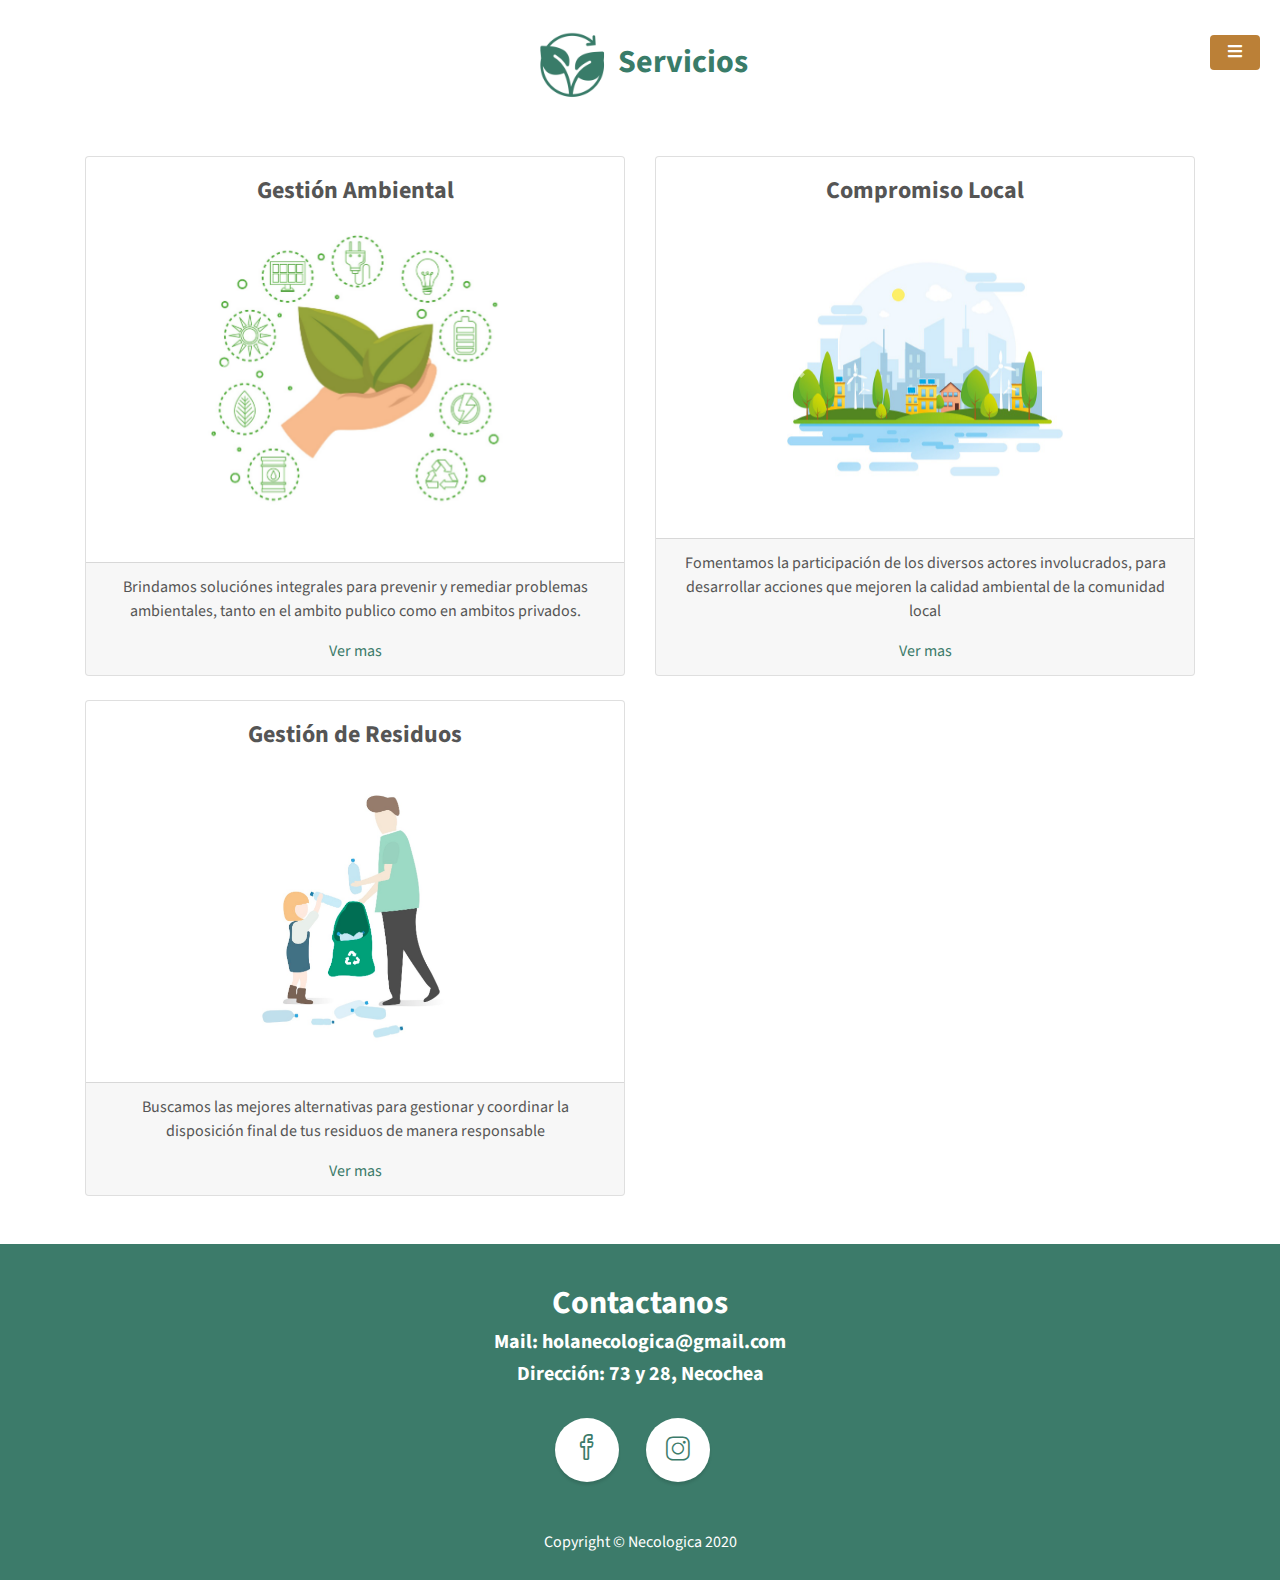
<file: serv.html>
<!DOCTYPE html>
<html lang="en">

<head>

  <meta charset="utf-8">
  <meta name="viewport" content="width=device-width, initial-scale=1, shrink-to-fit=no">
  <meta name="description" content="">
  <meta name="author" content="">

  <title>Necologica-Servicios</title>

  <!-- Bootstrap Core CSS -->
  <link href="vendor/bootstrap/css/bootstrap.min.css" rel="stylesheet">

  <!-- Custom Fonts -->
  <link href="vendor/fontawesome-free/css/all.min.css" rel="stylesheet" type="text/css">
  <link href="https://fonts.googleapis.com/css?family=Source+Sans+Pro:300,400,700,300italic,400italic,700italic" rel="stylesheet" type="text/css">
  <link href="vendor/simple-line-icons/css/simple-line-icons.css" rel="stylesheet">

  <!-- Custom CSS -->
  <link href="css/stylish-portfolio.min.css" rel="stylesheet">

</head>

<body id="page-top">

  <!-- Navigation -->
  <a class="menu-toggle rounded" href="#">
    <i class="fas fa-bars"></i>
  </a>
  <nav id="sidebar-wrapper" style="border-left:3px solid #bb8037">
    <ul class="sidebar-nav">
      <li class="sidebar-brand">
        <a class="js-scroll-trigger" href="index.html">Necológica</a>
      </li>
      <li class="sidebar-nav-item">
        <a class="js-scroll-trigger" href="serv.html">Servicios</a>
      </li>
      <li class="sidebar-nav-item">
        <a class="js-scroll-trigger" href="prod.html">Productos</a>
      </li>
      <li class="sidebar-nav-item">
        <a class="js-scroll-trigger" href="info.html">Información</a>
      </li>
      <li class="sidebar-nav-item">
        <a class="js-scroll-trigger" href="#portfolio">Novedades</a>
      </li>
      <li class="sidebar-nav-item">
        <a class="js-scroll-trigger" href="#contact">Contacto</a>
      </li>
    </ul>
  </nav>




<script async src="https://cse.google.com/cse.js?cx=018204279951800895511:ritoy36jw3q"></script>

 <br>
 <div class="container text-center my-auto" >     
		<h2 class="mb-1" style="color:#397c69"><a href="index.html"><img class="img-fluid" src="img/1.jpg" alt="" style="max-width:80px"></a> Servicios </h2>
			
</div> 
   
   


<div class="container" >
</br></br>

 <div class="row text-center">

      <div class="col-lg-6 col-md-6 mb-4">
        <div class="card h-100">
          <div class="card-body">
            <h4 class="card-title">Gestión Ambiental</h4>
					<div id="carouselExampleIndicators" class="carousel slide" data-ride="carousel" style="max-width:300px;width:100%;margin-left:auto;margin-right:auto">
								  <ol class="carousel-indicators">
								  </ol>
								  <div class="carousel-inner">
								  
									<div class="carousel-item active">
									  <img class="d-block w-100" src="img/s1a.jpg" alt="First slide">
									</div>
									
									<div class="carousel-item">
									  <img class="d-block w-100" src="img/s1b.jpg" alt="Second slide">
									</div>
									
									<div class="carousel-item">
									  <img class="d-block w-100" src="img/s1c.jpg" alt="Second slide">
									</div>
									
								  </div>
								  <a class="carousel-control-prev" href="#carouselExampleIndicators" role="button" data-slide="prev">
									<span class="carousel-control-prev-icon" aria-hidden="true"></span>
									<span class="sr-only">Previous</span>
								  </a>
								  <a class="carousel-control-next" href="#carouselExampleIndicators" role="button" data-slide="next">
									<span class="carousel-control-next-icon" aria-hidden="true"></span>
									<span class="sr-only">Next</span>
								  </a>
								</div>
          </div>
          <div class="card-footer">
		  
           <p class="card-text">Brindamos soluciónes integrales para prevenir y remediar problemas ambientales, tanto en el ambito publico como en ambitos privados. </p>
			<a href="serv1.html">Ver mas</a>
		  </div>
        </div>
      </div>

      <div class="col-lg-6 col-md-6 mb-4">
        <div class="card h-100">
          <div class="card-body">
            <h4 class="card-title">Compromiso Local</h4>
     	<div id="carouselExampleIndicators" class="carousel slide" data-ride="carousel" style="max-width:300px;width:100%;margin-left:auto;margin-right:auto">
								  <ol class="carousel-indicators">
								  </ol>
								  <div class="carousel-inner">
								  
									<div class="carousel-item active">
									  <img class="d-block w-100" src="img/s2a.jpg" alt="First slide">
									</div>
									
									<div class="carousel-item">
									  <img class="d-block w-100" src="img/s2b.jpg" alt="Second slide">
									</div>
									
									<div class="carousel-item">
									  <img class="d-block w-100" src="img/s2c.jpg" alt="Second slide">
									</div>
									
								  </div>
								  <a class="carousel-control-prev" href="#carouselExampleIndicators" role="button" data-slide="prev">
									<span class="carousel-control-prev-icon" aria-hidden="true"></span>
									<span class="sr-only">Previous</span>
								  </a>
								  <a class="carousel-control-next" href="#carouselExampleIndicators" role="button" data-slide="next">
									<span class="carousel-control-next-icon" aria-hidden="true"></span>
									<span class="sr-only">Next</span>
								  </a>
								</div>
          </div>
		  
          <div class="card-footer">
		    <p class="card-text">Fomentamos la participación de los diversos actores involucrados, para desarrollar acciones que mejoren la calidad ambiental de la comunidad local</p>
			<a href="#">Ver mas</a>
		  </div>
        </div>
      </div>

      <div class="col-lg-6 col-md-6 mb-4">
        <div class="card h-100">
          <div class="card-body">
            <h4 class="card-title">Gestión de Residuos</h4>
      	<div id="carouselExampleIndicators" class="carousel slide" data-ride="carousel" style="max-width:300px;width:100%;margin-left:auto;margin-right:auto">
								  <ol class="carousel-indicators">
								  </ol>
								  <div class="carousel-inner">
								  
									<div class="carousel-item active">
									  <img class="d-block w-100" src="img/s3a.jpg" alt="First slide">
									</div>
									
									<div class="carousel-item">
									  <img class="d-block w-100" src="img/s3b.jpg" alt="Second slide">
									</div>
									
								  </div>
								  <a class="carousel-control-prev" href="#carouselExampleIndicators" role="button" data-slide="prev">
									<span class="carousel-control-prev-icon" aria-hidden="true"></span>
									<span class="sr-only">Previous</span>
								  </a>
								  <a class="carousel-control-next" href="#carouselExampleIndicators" role="button" data-slide="next">
									<span class="carousel-control-next-icon" aria-hidden="true"></span>
									<span class="sr-only">Next</span>
								  </a>
								</div>
          </div>
          <div class="card-footer">
		    <p class="card-text">Buscamos las mejores alternativas para gestionar y coordinar la disposición final de tus residuos de manera responsable</p>
			<a href="#">Ver mas</a>
		  </div>
        </div>
      </div>

    </div>
</br>


	</div>

  <!-- Services 
  <section class="content-section bg-primary text-white text-center" id="services" style="width:100%">
   <div class="container">
      <div class="content-section-heading">
        <h3 class="text-secondary mb-0">Services</h3>
        <h2 class="mb-5">What We Offer</h2>
      </div>
      <div class="row">
        <div class="col-lg-3 col-md-6 mb-5 mb-lg-0">
          <span class="service-icon rounded-circle mx-auto mb-3">
            <i class="icon-screen-smartphone"></i>
          </span>
          <h4>
            <strong>Responsive</strong>
          </h4>
          <p class="text-faded mb-0">Looks great on any screen size!</p>
        </div>
        <div class="col-lg-3 col-md-6 mb-5 mb-lg-0">
          <span class="service-icon rounded-circle mx-auto mb-3">
            <i class="icon-pencil"></i>
          </span>
          <h4>
            <strong>Redesigned</strong>
          </h4>
          <p class="text-faded mb-0">Freshly redesigned for Bootstrap 4.</p>
        </div>
        <div class="col-lg-3 col-md-6 mb-5 mb-md-0">
          <span class="service-icon rounded-circle mx-auto mb-3">
            <i class="icon-like"></i>
          </span>
          <h4>
            <strong>Favorited</strong>
          </h4>
          <p class="text-faded mb-0">Millions of users
            <i class="fas fa-heart"></i>
            Start Bootstrap!</p>
        </div>
        <div class="col-lg-3 col-md-6">
          <span class="service-icon rounded-circle mx-auto mb-3">
            <i class="icon-mustache"></i>
          </span>
          <h4>
            <strong>Question</strong>
          </h4>
          <p class="text-faded mb-0">I mustache you a question...</p>
        </div>
      </div>
    </div> 
  </section>  -->






  <!-- Map 
  <section id="contact" class="map">
    <iframe width="100%" height="100%" frameborder="0" scrolling="no" marginheight="0" marginwidth="0" src="https://maps.google.com/maps?f=q&amp;source=s_q&amp;hl=en&amp;geocode=&amp;q=Twitter,+Inc.,+Market+Street,+San+Francisco,+CA&amp;aq=0&amp;oq=twitter&amp;sll=28.659344,-81.187888&amp;sspn=0.128789,0.264187&amp;ie=UTF8&amp;hq=Twitter,+Inc.,+Market+Street,+San+Francisco,+CA&amp;t=m&amp;z=15&amp;iwloc=A&amp;output=embed"></iframe>
    <br />
    <small>
      <a href="https://maps.google.com/maps?f=q&amp;source=embed&amp;hl=en&amp;geocode=&amp;q=Twitter,+Inc.,+Market+Street,+San+Francisco,+CA&amp;aq=0&amp;oq=twitter&amp;sll=28.659344,-81.187888&amp;sspn=0.128789,0.264187&amp;ie=UTF8&amp;hq=Twitter,+Inc.,+Market+Street,+San+Francisco,+CA&amp;t=m&amp;z=15&amp;iwloc=A"></a>
    </small>
  </section> -->

  <!-- Footer -->
  <footer class="footer text-center" style="background-color:#3c7b6a; padding-top:40px; padding-bottom:10px;width:100%; border-top:0px solid #bb8037">
  
  <h2 style="color:white">Contactanos</h2>
  
  <h5 style="color:white">Mail: <a href="mailto:holanecologica@gmail.com" style="color:white">holanecologica@gmail.com</a></h5>
 <h5 style="color:white">Dirección: 73 y 28, Necochea</h5>
      </br>
	<div class="container">
      <ul class="list-inline mb-5">
        <li class="list-inline-item">
          <a class="social-link rounded-circle  mr-3" style="background-color:white; color:#" href="https://www.facebook.com/neco.logica/">
            <i class="icon-social-facebook" style="font-size:1.7rem"></i>
          </a>
        </li>
        <li class="list-inline-item">
          <a class="social-link rounded-circle  mr-3" style="background-color:white; color:#" href="https://www.instagram.com/necologica/">
            <i class="icon-social-instagram"></i>
          </a>
        </li>
      </ul>
	  
      <p style="color:white">Copyright &copy; Necologica 2020</p>
    </div>
  </footer>

  <!-- Scroll to Top Button--> <a class="scroll-to-top rounded js-scroll-trigger" href="#page-top">
    <i class="fas fa-angle-up"></i>
  </a>

  <!-- Bootstrap core JavaScript -->
  <script src="vendor/jquery/jquery.min.js"></script>
  <script src="vendor/bootstrap/js/bootstrap.bundle.min.js"></script>

  <!-- Plugin JavaScript -->
  <script src="vendor/jquery-easing/jquery.easing.min.js"></script>

  <!-- Custom scripts for this template -->
  <script src="js/stylish-portfolio.min.js"></script>

</body>

</html>
</file>
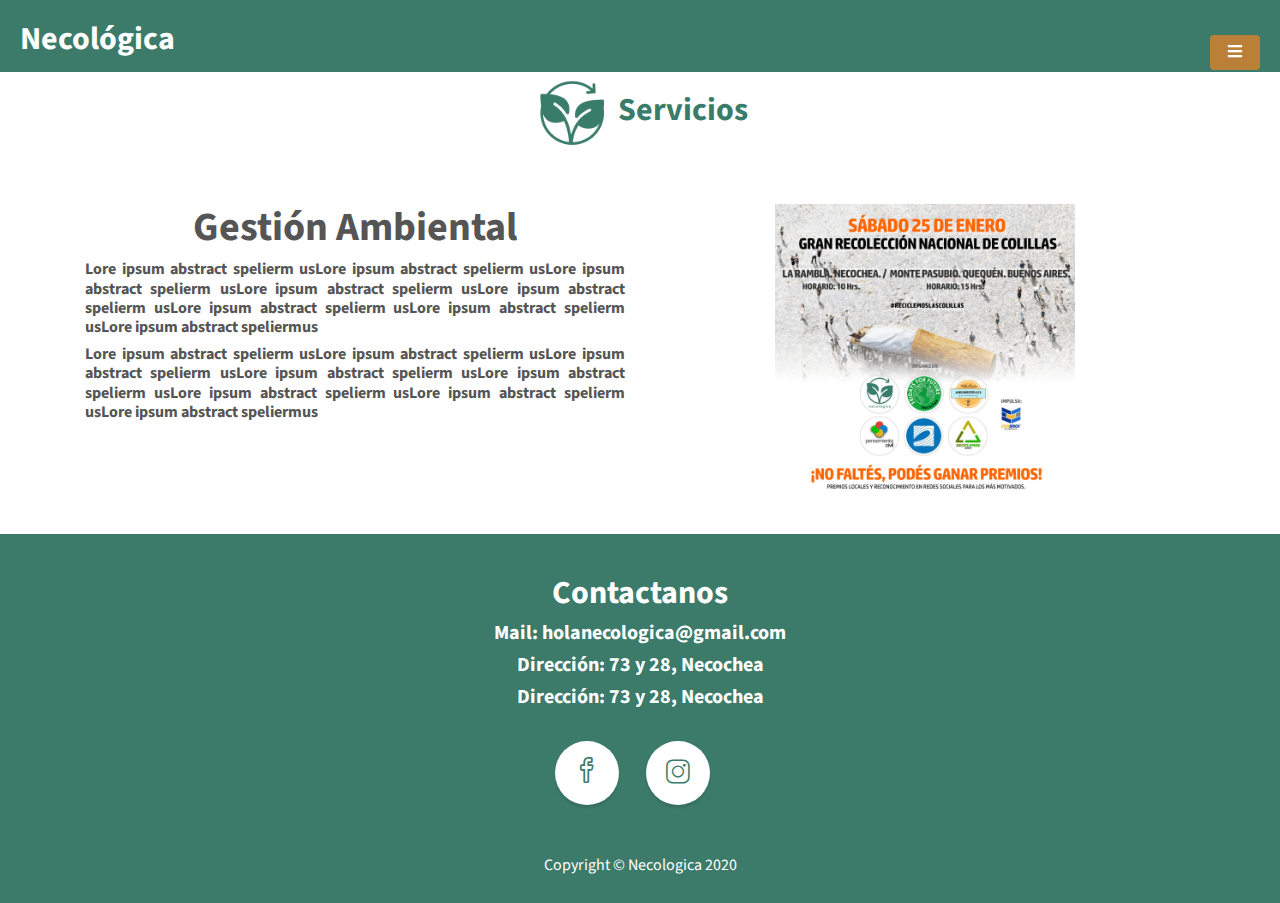
<file: serv1.html>
<!DOCTYPE html>
<html lang="en">

<head>

  <meta charset="utf-8">
  <meta name="viewport" content="width=device-width, initial-scale=1, shrink-to-fit=no">
  <meta name="description" content="">
  <meta name="author" content="">

  <title>Necologica-Servicios</title>

  <!-- Bootstrap Core CSS -->
  <link href="vendor/bootstrap/css/bootstrap.min.css" rel="stylesheet">

  <!-- Custom Fonts -->
  <link href="vendor/fontawesome-free/css/all.min.css" rel="stylesheet" type="text/css">
  <link href="https://fonts.googleapis.com/css?family=Source+Sans+Pro:300,400,700,300italic,400italic,700italic" rel="stylesheet" type="text/css">
  <link href="vendor/simple-line-icons/css/simple-line-icons.css" rel="stylesheet">

  <!-- Custom CSS -->
  <link href="css/stylish-portfolio.min.css" rel="stylesheet">

</head>

<body id="page-top">

  <!-- Navigation -->
  <a class="menu-toggle rounded" href="#">
    <i class="fas fa-bars"></i>
  </a>
  <nav id="sidebar-wrapper" style="border-left:3px solid #bb8037">
    <ul class="sidebar-nav">
      <li class="sidebar-brand">
        <a class="js-scroll-trigger" href="index.html">Necológica</a>
      </li>
      <li class="sidebar-nav-item">
        <a class="js-scroll-trigger" href="serv.html">Servicios</a>
      </li>
      <li class="sidebar-nav-item">
        <a class="js-scroll-trigger" href="prod.html">Productos</a>
      </li>
      <li class="sidebar-nav-item">
        <a class="js-scroll-trigger" href="info.html">Información</a>
      </li>
      <li class="sidebar-nav-item">
        <a class="js-scroll-trigger" href="#portfolio">Novedades</a>
      </li>
      <li class="sidebar-nav-item">
        <a class="js-scroll-trigger" href="#contact">Contacto</a>
      </li>
    </ul>
  </nav>



 <footer class="footer" style="background-color:#3c7b6a; padding-top:20px; padding-bottom:6px;width:100%;border-bottom:0px solid #bb8037 ">
 <a href="index.html"><a href="index.html" style="text-decoration:none"><h2 style="color:white;padding-left:20px">  Necológica</h2></a></a>
 </footer>
<script async src="https://cse.google.com/cse.js?cx=018204279951800895511:ritoy36jw3q"></script>

 
 <div class="container text-center my-auto" >     
<h2 class="mb-1" style="color:#397c69"><a href="serv.html"><img class="img-fluid" src="img/1.jpg" alt="" style="max-width:80px"></a> Servicios </h2>			
</div> 
   
   


 
  

<div class="container">
</br></br>
 <div class="row text-center">
 		<div class="col-sm-6 col-md-6 mb-4" style="vertical-align:center">
		<h1>Gestión Ambiental</h1>
		<h6 style="text-align:justify;">Lore ipsum abstract spelierm usLore ipsum abstract spelierm usLore ipsum abstract spelierm usLore ipsum abstract spelierm usLore ipsum abstract spelierm usLore ipsum abstract spelierm usLore ipsum abstract spelierm usLore ipsum abstract speliermus<h6>
		<h6 style="text-align:justify;">Lore ipsum abstract spelierm usLore ipsum abstract spelierm usLore ipsum abstract spelierm usLore ipsum abstract spelierm usLore ipsum abstract spelierm usLore ipsum abstract spelierm usLore ipsum abstract spelierm usLore ipsum abstract speliermus<h6>
		</div>
				
		<div class="col-sm-6 ">
		<img class="img-fluid" src="img/0.jpg" alt="" style="max-width:300px">
		</div>
		
		</br>

	</div>
</div>	


  




  <!-- Footer -->
  <footer class="footer text-center" style="background-color:#3c7b6a; padding-top:40px; padding-bottom:10px;width:100%; margin-top:30px ;border-top:0px solid #bb8037">
  
  <h2 style="color:white">Contactanos</h2>
  
  <h5 style="color:white">Mail: <a href="mailto:holanecologica@gmail.com" style="color:white">holanecologica@gmail.com</a></h5>
 <h5 style="color:white">Dirección: 73 y 28, Necochea</h5>
   <h5 style="color:white">Dirección: 73 y 28, Necochea</h5>
    </br>
	<div class="container">
      <ul class="list-inline mb-5">
        <li class="list-inline-item">
          <a class="social-link rounded-circle  mr-3" style="background-color:white; color:#" href="https://www.facebook.com/neco.logica/">
            <i class="icon-social-facebook" style="font-size:1.7rem"></i>
          </a>
        </li>
        <li class="list-inline-item">
          <a class="social-link rounded-circle  mr-3" style="background-color:white; color:#" href="https://www.instagram.com/necologica/">
            <i class="icon-social-instagram"></i>
          </a>
        </li>
      </ul>
	  
      <p style="color:white">Copyright &copy; Necologica 2020</p>
    </div>
  </footer>

  <!-- Scroll to Top Button--> <a class="scroll-to-top rounded js-scroll-trigger" href="#page-top">
    <i class="fas fa-angle-up"></i>
  </a>

  <!-- Bootstrap core JavaScript -->
  <script src="vendor/jquery/jquery.min.js"></script>
  <script src="vendor/bootstrap/js/bootstrap.bundle.min.js"></script>

  <!-- Plugin JavaScript -->
  <script src="vendor/jquery-easing/jquery.easing.min.js"></script>

  <!-- Custom scripts for this template -->
  <script src="js/stylish-portfolio.min.js"></script>

</body>

</html>
</file>
<file: vendor/simple-line-icons/css/simple-line-icons.css>
@font-face {
  font-family: 'simple-line-icons';
  src: url('../fonts/Simple-Line-Icons.eot?v=2.4.0');
  src: url('../fonts/Simple-Line-Icons.eot?v=2.4.0#iefix') format('embedded-opentype'), url('../fonts/Simple-Line-Icons.woff2?v=2.4.0') format('woff2'), url('../fonts/Simple-Line-Icons.ttf?v=2.4.0') format('truetype'), url('../fonts/Simple-Line-Icons.woff?v=2.4.0') format('woff'), url('../fonts/Simple-Line-Icons.svg?v=2.4.0#simple-line-icons') format('svg');
  font-weight: normal;
  font-style: normal;
}
/*
 Use the following CSS code if you want to have a class per icon.
 Instead of a list of all class selectors, you can use the generic [class*="icon-"] selector, but it's slower:
*/
.icon-user,
.icon-people,
.icon-user-female,
.icon-user-follow,
.icon-user-following,
.icon-user-unfollow,
.icon-login,
.icon-logout,
.icon-emotsmile,
.icon-phone,
.icon-call-end,
.icon-call-in,
.icon-call-out,
.icon-map,
.icon-location-pin,
.icon-direction,
.icon-directions,
.icon-compass,
.icon-layers,
.icon-menu,
.icon-list,
.icon-options-vertical,
.icon-options,
.icon-arrow-down,
.icon-arrow-left,
.icon-arrow-right,
.icon-arrow-up,
.icon-arrow-up-circle,
.icon-arrow-left-circle,
.icon-arrow-right-circle,
.icon-arrow-down-circle,
.icon-check,
.icon-clock,
.icon-plus,
.icon-minus,
.icon-close,
.icon-event,
.icon-exclamation,
.icon-organization,
.icon-trophy,
.icon-screen-smartphone,
.icon-screen-desktop,
.icon-plane,
.icon-notebook,
.icon-mustache,
.icon-mouse,
.icon-magnet,
.icon-energy,
.icon-disc,
.icon-cursor,
.icon-cursor-move,
.icon-crop,
.icon-chemistry,
.icon-speedometer,
.icon-shield,
.icon-screen-tablet,
.icon-magic-wand,
.icon-hourglass,
.icon-graduation,
.icon-ghost,
.icon-game-controller,
.icon-fire,
.icon-eyeglass,
.icon-envelope-open,
.icon-envelope-letter,
.icon-bell,
.icon-badge,
.icon-anchor,
.icon-wallet,
.icon-vector,
.icon-speech,
.icon-puzzle,
.icon-printer,
.icon-present,
.icon-playlist,
.icon-pin,
.icon-picture,
.icon-handbag,
.icon-globe-alt,
.icon-globe,
.icon-folder-alt,
.icon-folder,
.icon-film,
.icon-feed,
.icon-drop,
.icon-drawer,
.icon-docs,
.icon-doc,
.icon-diamond,
.icon-cup,
.icon-calculator,
.icon-bubbles,
.icon-briefcase,
.icon-book-open,
.icon-basket-loaded,
.icon-basket,
.icon-bag,
.icon-action-undo,
.icon-action-redo,
.icon-wrench,
.icon-umbrella,
.icon-trash,
.icon-tag,
.icon-support,
.icon-frame,
.icon-size-fullscreen,
.icon-size-actual,
.icon-shuffle,
.icon-share-alt,
.icon-share,
.icon-rocket,
.icon-question,
.icon-pie-chart,
.icon-pencil,
.icon-note,
.icon-loop,
.icon-home,
.icon-grid,
.icon-graph,
.icon-microphone,
.icon-music-tone-alt,
.icon-music-tone,
.icon-earphones-alt,
.icon-earphones,
.icon-equalizer,
.icon-like,
.icon-dislike,
.icon-control-start,
.icon-control-rewind,
.icon-control-play,
.icon-control-pause,
.icon-control-forward,
.icon-control-end,
.icon-volume-1,
.icon-volume-2,
.icon-volume-off,
.icon-calendar,
.icon-bulb,
.icon-chart,
.icon-ban,
.icon-bubble,
.icon-camrecorder,
.icon-camera,
.icon-cloud-download,
.icon-cloud-upload,
.icon-envelope,
.icon-eye,
.icon-flag,
.icon-heart,
.icon-info,
.icon-key,
.icon-link,
.icon-lock,
.icon-lock-open,
.icon-magnifier,
.icon-magnifier-add,
.icon-magnifier-remove,
.icon-paper-clip,
.icon-paper-plane,
.icon-power,
.icon-refresh,
.icon-reload,
.icon-settings,
.icon-star,
.icon-symbol-female,
.icon-symbol-male,
.icon-target,
.icon-credit-card,
.icon-paypal,
.icon-social-tumblr,
.icon-social-twitter,
.icon-social-facebook,
.icon-social-instagram,
.icon-social-linkedin,
.icon-social-pinterest,
.icon-social-github,
.icon-social-google,
.icon-social-reddit,
.icon-social-skype,
.icon-social-dribbble,
.icon-social-behance,
.icon-social-foursqare,
.icon-social-soundcloud,
.icon-social-spotify,
.icon-social-stumbleupon,
.icon-social-youtube,
.icon-social-dropbox,
.icon-social-vkontakte,
.icon-social-steam {
  font-family: 'simple-line-icons';
  speak: none;
  font-style: normal;
  font-weight: normal;
  font-variant: normal;
  text-transform: none;
  line-height: 1;
  /* Better Font Rendering =========== */
  -webkit-font-smoothing: antialiased;
  -moz-osx-font-smoothing: grayscale;
}
.icon-user:before {
  content: "\e005";
}
.icon-people:before {
  content: "\e001";
}
.icon-user-female:before {
  content: "\e000";
}
.icon-user-follow:before {
  content: "\e002";
}
.icon-user-following:before {
  content: "\e003";
}
.icon-user-unfollow:before {
  content: "\e004";
}
.icon-login:before {
  content: "\e066";
}
.icon-logout:before {
  content: "\e065";
}
.icon-emotsmile:before {
  content: "\e021";
}
.icon-phone:before {
  content: "\e600";
}
.icon-call-end:before {
  content: "\e048";
}
.icon-call-in:before {
  content: "\e047";
}
.icon-call-out:before {
  content: "\e046";
}
.icon-map:before {
  content: "\e033";
}
.icon-location-pin:before {
  content: "\e096";
}
.icon-direction:before {
  content: "\e042";
}
.icon-directions:before {
  content: "\e041";
}
.icon-compass:before {
  content: "\e045";
}
.icon-layers:before {
  content: "\e034";
}
.icon-menu:before {
  content: "\e601";
}
.icon-list:before {
  content: "\e067";
}
.icon-options-vertical:before {
  content: "\e602";
}
.icon-options:before {
  content: "\e603";
}
.icon-arrow-down:before {
  content: "\e604";
}
.icon-arrow-left:before {
  content: "\e605";
}
.icon-arrow-right:before {
  content: "\e606";
}
.icon-arrow-up:before {
  content: "\e607";
}
.icon-arrow-up-circle:before {
  content: "\e078";
}
.icon-arrow-left-circle:before {
  content: "\e07a";
}
.icon-arrow-right-circle:before {
  content: "\e079";
}
.icon-arrow-down-circle:before {
  content: "\e07b";
}
.icon-check:before {
  content: "\e080";
}
.icon-clock:before {
  content: "\e081";
}
.icon-plus:before {
  content: "\e095";
}
.icon-minus:before {
  content: "\e615";
}
.icon-close:before {
  content: "\e082";
}
.icon-event:before {
  content: "\e619";
}
.icon-exclamation:before {
  content: "\e617";
}
.icon-organization:before {
  content: "\e616";
}
.icon-trophy:before {
  content: "\e006";
}
.icon-screen-smartphone:before {
  content: "\e010";
}
.icon-screen-desktop:before {
  content: "\e011";
}
.icon-plane:before {
  content: "\e012";
}
.icon-notebook:before {
  content: "\e013";
}
.icon-mustache:before {
  content: "\e014";
}
.icon-mouse:before {
  content: "\e015";
}
.icon-magnet:before {
  content: "\e016";
}
.icon-energy:before {
  content: "\e020";
}
.icon-disc:before {
  content: "\e022";
}
.icon-cursor:before {
  content: "\e06e";
}
.icon-cursor-move:before {
  content: "\e023";
}
.icon-crop:before {
  content: "\e024";
}
.icon-chemistry:before {
  content: "\e026";
}
.icon-speedometer:before {
  content: "\e007";
}
.icon-shield:before {
  content: "\e00e";
}
.icon-screen-tablet:before {
  content: "\e00f";
}
.icon-magic-wand:before {
  content: "\e017";
}
.icon-hourglass:before {
  content: "\e018";
}
.icon-graduation:before {
  content: "\e019";
}
.icon-ghost:before {
  content: "\e01a";
}
.icon-game-controller:before {
  content: "\e01b";
}
.icon-fire:before {
  content: "\e01c";
}
.icon-eyeglass:before {
  content: "\e01d";
}
.icon-envelope-open:before {
  content: "\e01e";
}
.icon-envelope-letter:before {
  content: "\e01f";
}
.icon-bell:before {
  content: "\e027";
}
.icon-badge:before {
  content: "\e028";
}
.icon-anchor:before {
  content: "\e029";
}
.icon-wallet:before {
  content: "\e02a";
}
.icon-vector:before {
  content: "\e02b";
}
.icon-speech:before {
  content: "\e02c";
}
.icon-puzzle:before {
  content: "\e02d";
}
.icon-printer:before {
  content: "\e02e";
}
.icon-present:before {
  content: "\e02f";
}
.icon-playlist:before {
  content: "\e030";
}
.icon-pin:before {
  content: "\e031";
}
.icon-picture:before {
  content: "\e032";
}
.icon-handbag:before {
  content: "\e035";
}
.icon-globe-alt:before {
  content: "\e036";
}
.icon-globe:before {
  content: "\e037";
}
.icon-folder-alt:before {
  content: "\e039";
}
.icon-folder:before {
  content: "\e089";
}
.icon-film:before {
  content: "\e03a";
}
.icon-feed:before {
  content: "\e03b";
}
.icon-drop:before {
  content: "\e03e";
}
.icon-drawer:before {
  content: "\e03f";
}
.icon-docs:before {
  content: "\e040";
}
.icon-doc:before {
  content: "\e085";
}
.icon-diamond:before {
  content: "\e043";
}
.icon-cup:before {
  content: "\e044";
}
.icon-calculator:before {
  content: "\e049";
}
.icon-bubbles:before {
  content: "\e04a";
}
.icon-briefcase:before {
  content: "\e04b";
}
.icon-book-open:before {
  content: "\e04c";
}
.icon-basket-loaded:before {
  content: "\e04d";
}
.icon-basket:before {
  content: "\e04e";
}
.icon-bag:before {
  content: "\e04f";
}
.icon-action-undo:before {
  content: "\e050";
}
.icon-action-redo:before {
  content: "\e051";
}
.icon-wrench:before {
  content: "\e052";
}
.icon-umbrella:before {
  content: "\e053";
}
.icon-trash:before {
  content: "\e054";
}
.icon-tag:before {
  content: "\e055";
}
.icon-support:before {
  content: "\e056";
}
.icon-frame:before {
  content: "\e038";
}
.icon-size-fullscreen:before {
  content: "\e057";
}
.icon-size-actual:before {
  content: "\e058";
}
.icon-shuffle:before {
  content: "\e059";
}
.icon-share-alt:before {
  content: "\e05a";
}
.icon-share:before {
  content: "\e05b";
}
.icon-rocket:before {
  content: "\e05c";
}
.icon-question:before {
  content: "\e05d";
}
.icon-pie-chart:before {
  content: "\e05e";
}
.icon-pencil:before {
  content: "\e05f";
}
.icon-note:before {
  content: "\e060";
}
.icon-loop:before {
  content: "\e064";
}
.icon-home:before {
  content: "\e069";
}
.icon-grid:before {
  content: "\e06a";
}
.icon-graph:before {
  content: "\e06b";
}
.icon-microphone:before {
  content: "\e063";
}
.icon-music-tone-alt:before {
  content: "\e061";
}
.icon-music-tone:before {
  content: "\e062";
}
.icon-earphones-alt:before {
  content: "\e03c";
}
.icon-earphones:before {
  content: "\e03d";
}
.icon-equalizer:before {
  content: "\e06c";
}
.icon-like:before {
  content: "\e068";
}
.icon-dislike:before {
  content: "\e06d";
}
.icon-control-start:before {
  content: "\e06f";
}
.icon-control-rewind:before {
  content: "\e070";
}
.icon-control-play:before {
  content: "\e071";
}
.icon-control-pause:before {
  content: "\e072";
}
.icon-control-forward:before {
  content: "\e073";
}
.icon-control-end:before {
  content: "\e074";
}
.icon-volume-1:before {
  content: "\e09f";
}
.icon-volume-2:before {
  content: "\e0a0";
}
.icon-volume-off:before {
  content: "\e0a1";
}
.icon-calendar:before {
  content: "\e075";
}
.icon-bulb:before {
  content: "\e076";
}
.icon-chart:before {
  content: "\e077";
}
.icon-ban:before {
  content: "\e07c";
}
.icon-bubble:before {
  content: "\e07d";
}
.icon-camrecorder:before {
  content: "\e07e";
}
.icon-camera:before {
  content: "\e07f";
}
.icon-cloud-download:before {
  content: "\e083";
}
.icon-cloud-upload:before {
  content: "\e084";
}
.icon-envelope:before {
  content: "\e086";
}
.icon-eye:before {
  content: "\e087";
}
.icon-flag:before {
  content: "\e088";
}
.icon-heart:before {
  content: "\e08a";
}
.icon-info:before {
  content: "\e08b";
}
.icon-key:before {
  content: "\e08c";
}
.icon-link:before {
  content: "\e08d";
}
.icon-lock:before {
  content: "\e08e";
}
.icon-lock-open:before {
  content: "\e08f";
}
.icon-magnifier:before {
  content: "\e090";
}
.icon-magnifier-add:before {
  content: "\e091";
}
.icon-magnifier-remove:before {
  content: "\e092";
}
.icon-paper-clip:before {
  content: "\e093";
}
.icon-paper-plane:before {
  content: "\e094";
}
.icon-power:before {
  content: "\e097";
}
.icon-refresh:before {
  content: "\e098";
}
.icon-reload:before {
  content: "\e099";
}
.icon-settings:before {
  content: "\e09a";
}
.icon-star:before {
  content: "\e09b";
}
.icon-symbol-female:before {
  content: "\e09c";
}
.icon-symbol-male:before {
  content: "\e09d";
}
.icon-target:before {
  content: "\e09e";
}
.icon-credit-card:before {
  content: "\e025";
}
.icon-paypal:before {
  content: "\e608";
}
.icon-social-tumblr:before {
  content: "\e00a";
}
.icon-social-twitter:before {
  content: "\e009";
}
.icon-social-facebook:before {
  content: "\e00b";
}
.icon-social-instagram:before {
  content: "\e609";
}
.icon-social-linkedin:before {
  content: "\e60a";
}
.icon-social-pinterest:before {
  content: "\e60b";
}
.icon-social-github:before {
  content: "\e60c";
}
.icon-social-google:before {
  content: "\e60d";
}
.icon-social-reddit:before {
  content: "\e60e";
}
.icon-social-skype:before {
  content: "\e60f";
}
.icon-social-dribbble:before {
  content: "\e00d";
}
.icon-social-behance:before {
  content: "\e610";
}
.icon-social-foursqare:before {
  content: "\e611";
}
.icon-social-soundcloud:before {
  content: "\e612";
}
.icon-social-spotify:before {
  content: "\e613";
}
.icon-social-stumbleupon:before {
  content: "\e614";
}
.icon-social-youtube:before {
  content: "\e008";
}
.icon-social-dropbox:before {
  content: "\e00c";
}
.icon-social-vkontakte:before {
  content: "\e618";
}
.icon-social-steam:before {
  content: "\e620";
}
</file>
<file: css/stylish-portfolio.min.css>
/*!
 * Start Bootstrap - Stylish Portfolio v5.0.7 (https://startbootstrap.com/template-overviews/stylish-portfolio)
 * Copyright 2013-2019 Start Bootstrap
 * Licensed under MIT (https://github.com/#bb8037rockDigital/startbootstrap-stylish-portfolio/blob/master/LICENSE)
*/body,html{width:100%;height:100%;border-radius:30px}body{font-family:'Source Sans Pro';color:#555555}.btn-xl{padding:1.25rem 2.5rem}.content-section{padding-top:7.5rem;padding-bottom:7.5rem}.content-section-heading h2{font-size:3rem}.content-section-heading h3{font-size:1rem;text-transform:uppercase}h1,h2,h3,h4,h5,h6{font-weight:700}.text-faded{color:rgba(255,255,255,.7)}.map{height:30rem}@media (max-width:992px){.map{height:75%}}.map iframe{pointer-events:none}.scroll-to-top{position:fixed;right:15px;bottom:15px;display:none;width:50px;height:50px;text-align:center;color:#fff;background:#bb8037;line-height:45px}.scroll-to-top:focus,.scroll-to-top:hover{color:#fff}.scroll-to-top:hover{background:#343a40}.scroll-to-top i{font-weight:800}.masthead{min-height:30rem;position:relative;display:table;width:100%;height:auto;padding-top:8rem;padding-bottom:8rem;background:linear-gradient(90deg,rgba(255,255,255,.1) 0,rgba(255,255,255,.1) 100%),url(../img/bg-masthead.jpg);background-position:center center;background-repeat:no-repeat;background-size:cover}.masthead h1{font-size:4rem;margin:0;padding:0}@media (min-width:992px){.masthead{height:100vh}.masthead h1{font-size:5.5rem}}#sidebar-wrapper{position:fixed;z-index:2;right:0;width:250px;height:100%;transition:all .4s ease 0s;transform:translateX(250px);background:#3c7b6a;border-left:1px solid rgba(255,255,255,.1)}.sidebar-nav{position:absolute;top:0;width:250px;margin:0;padding:0;list-style:none}.sidebar-nav li.sidebar-nav-item a{display:block;text-decoration:none;color:#fff;padding:15px}.sidebar-nav li a:hover{text-decoration:none;color:#fff;background:rgba(255,255,255,.2)}.sidebar-nav li a:active,.sidebar-nav li a:focus{text-decoration:none}.sidebar-nav>.sidebar-brand{font-size:1.2rem;background:rgba(52,58,64,.1);height:80px;line-height:75px;padding-top:15px;padding-bottom:15px;padding-left:15px}.sidebar-nav>.sidebar-brand a{color:#fff}.sidebar-nav>.sidebar-brand a:hover{color:#fff;background:0 0}#sidebar-wrapper.active{right:250px;width:250px;transition:all .4s ease 0s}.menu-toggle{position:fixed;right:20px;top:35px;width:10%;max-width:50px;height:35px;text-align:center;color:#fff;background:#bb8037;line-height:35px;z-index:999}.menu-toggle:focus,.menu-toggle:hover{color:#fff}.menu-toggle:hover{background:#3c7b6a}.service-icon{background-color:#fff;color:#3c7b6a;height:7rem;width:7rem;display:block;line-height:7.5rem;font-size:2.25rem;box-shadow:0 3px 3px 0 rgba(0,0,0,.1)}.callout{padding:15rem 0;background:linear-gradient(90deg,rgba(255,255,255,.1) 0,rgba(255,255,255,.1) 100%),url(../img/bg-callout.jpg);background-position:center center;background-repeat:no-repeat;background-size:cover}.callout h2{font-size:3.5rem;font-weight:700;display:block;max-width:30rem}.portfolio-item{display:block;position:relative;overflow:hidden;max-width:530px;margin:auto auto 1rem}.portfolio-item .caption{display:flex;height:100%;width:100%;background-color:rgba(33,37,41,.2);position:absolute;top:0;bottom:0;z-index:1}.portfolio-item .caption .caption-content{color:#fff;margin:auto 2rem 2rem}.portfolio-item .caption .caption-content h2{font-size:.8rem;text-transform:uppercase}.portfolio-item .caption .caption-content p{font-weight:300;font-size:1.2rem}@media (min-width:992px){.portfolio-item{max-width:none;margin:0}.portfolio-item .caption{-webkit-transition:-webkit-clip-path .25s ease-out,background-color .7s;-webkit-clip-path:inset(0);clip-path:inset(0)}.portfolio-item .caption .caption-content{transition:opacity .25s;margin-left:5rem;margin-right:5rem;margin-bottom:5rem}.portfolio-item img{-webkit-transition:-webkit-clip-path .25s ease-out;-webkit-clip-path:inset(-1px);clip-path:inset(-1px)}.portfolio-item:hover img{-webkit-clip-path:inset(2rem);clip-path:inset(2rem)}.portfolio-item:hover .caption{background-color:rgba(29,128,159,.9);-webkit-clip-path:inset(2rem);clip-path:inset(2rem)}}footer.footer{padding-top:5rem;padding-bottom:5rem}footer.footer .social-link{display:block;height:4rem;width:4rem;line-height:4.3rem;font-size:1.5rem;background-color:#3c7b6a;transition:background-color .15s ease-in-out;box-shadow:0 3px 3px 0 rgba(0,0,0,.1)}footer.footer .social-link:hover{background-color:#bb8037;text-decoration:none}a{color:#3c7b6a}a:active,a:focus,a:hover{color:#bb8037}.reves{color:#bb8037}.reves:hover{color:#3c7b6a;text-decoration:none}.btn-primary{background-color:#3c7b6a!important;border-color:#3c7b6a!important;color:#fff!important}.btn-primary:active,.btn-primary:focus,.btn-primary:hover{background-color:#155d74!important;border-color:#ffffff!important}.btn-secondary{background-color:#ecb807!important;border-color:#ecb807!important;color:#fff!important}.btn-secondary:active,.btn-secondary:focus,.btn-secondary:hover{background-color:#ba9106!important;border-color:#ba9106!important}.btn-dark{color:#fff!important}.btn{box-shadow:0 3px 3px 0 rgba(0,0,0,.1);font-weight:700}.bg-primary{background-color:#3c7b6a!important}.text-primary{color:#3c7b6a!important}.text-secondary{color:#ecb807!important}
 
.cse .gsc-search-button-v2,
.gsc-search-button-v2 {
  font-size: 0px;
  padding: 6px 27px;
  width: auto;
  vertical-align: middle;

  border: 1px solid #666666;
  border-radius: 2px;
  -moz-border-radius: 2px;
  -webkit-border-radius: 2px;

  border-color: #3079ed;
  background-color: #4d90fe;
  background-image: linear-gradient(top,#4d90fe,#4787ed);
}
</file>
